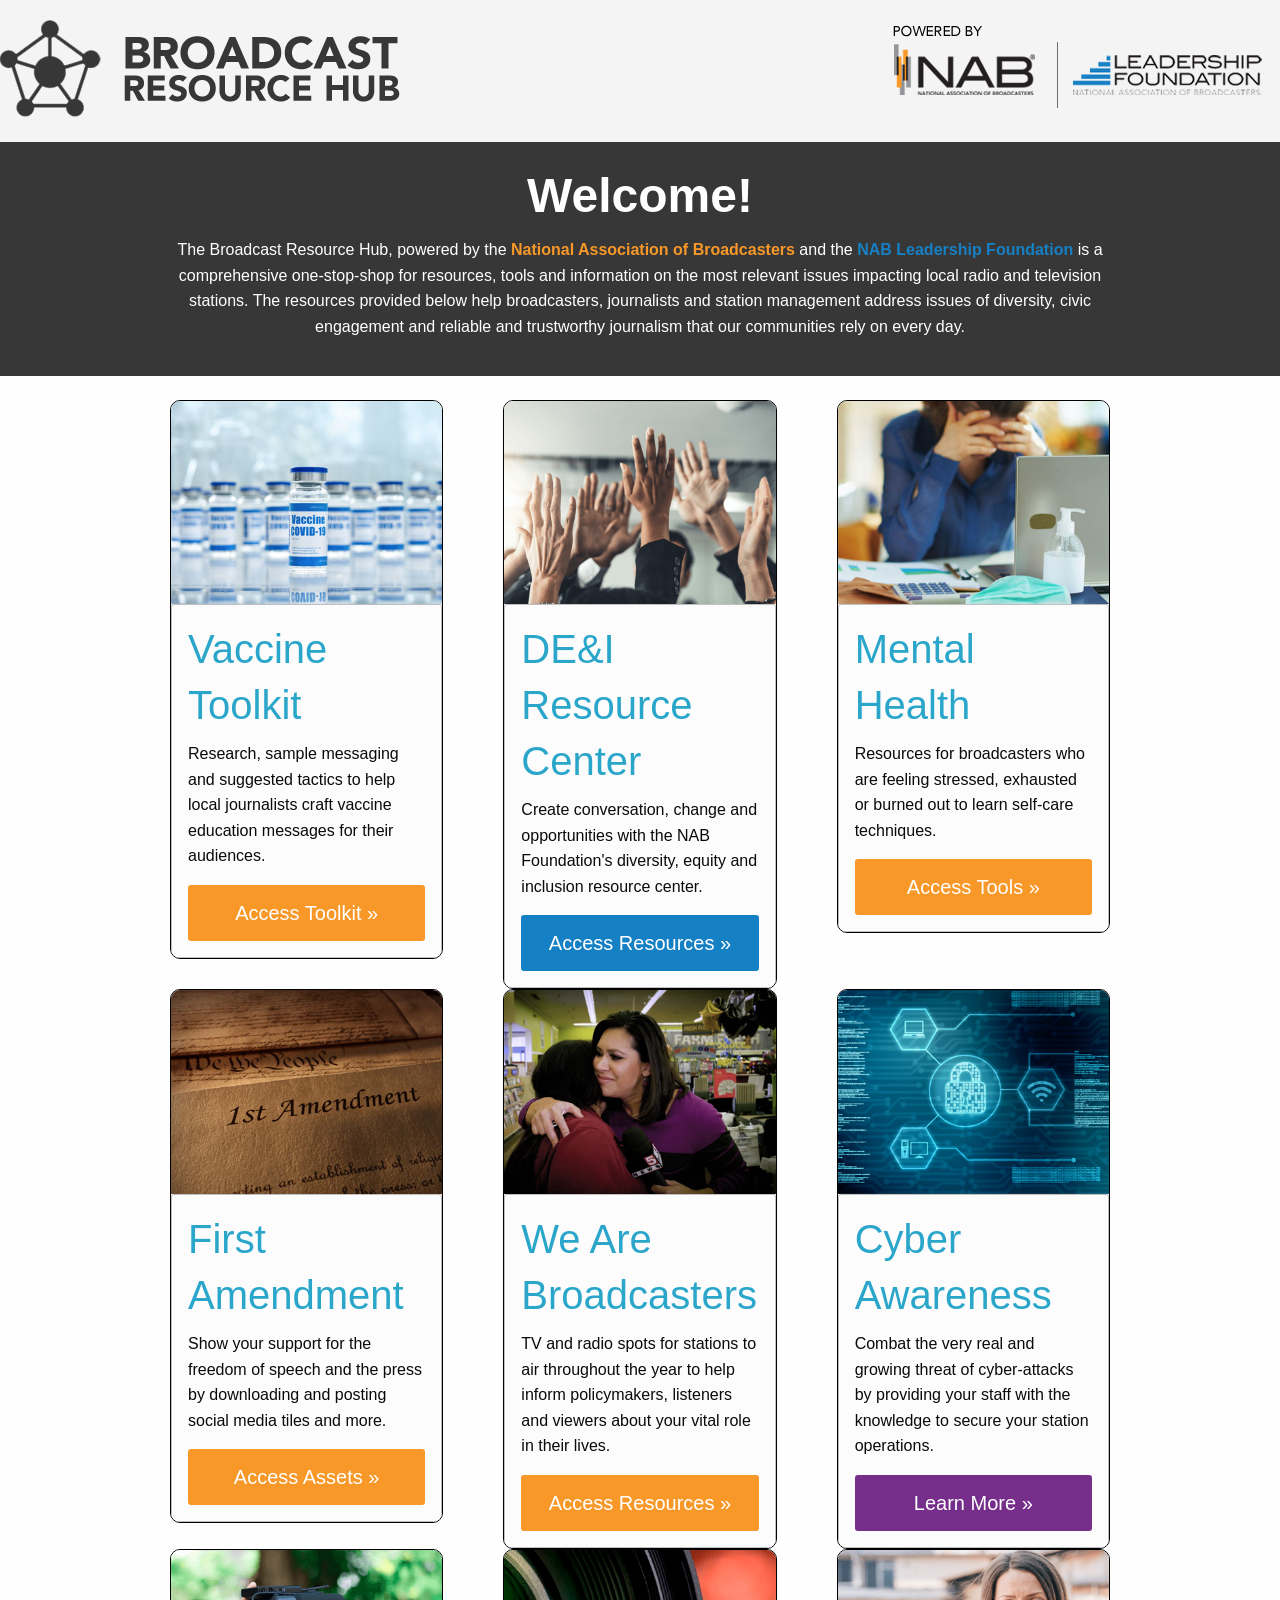
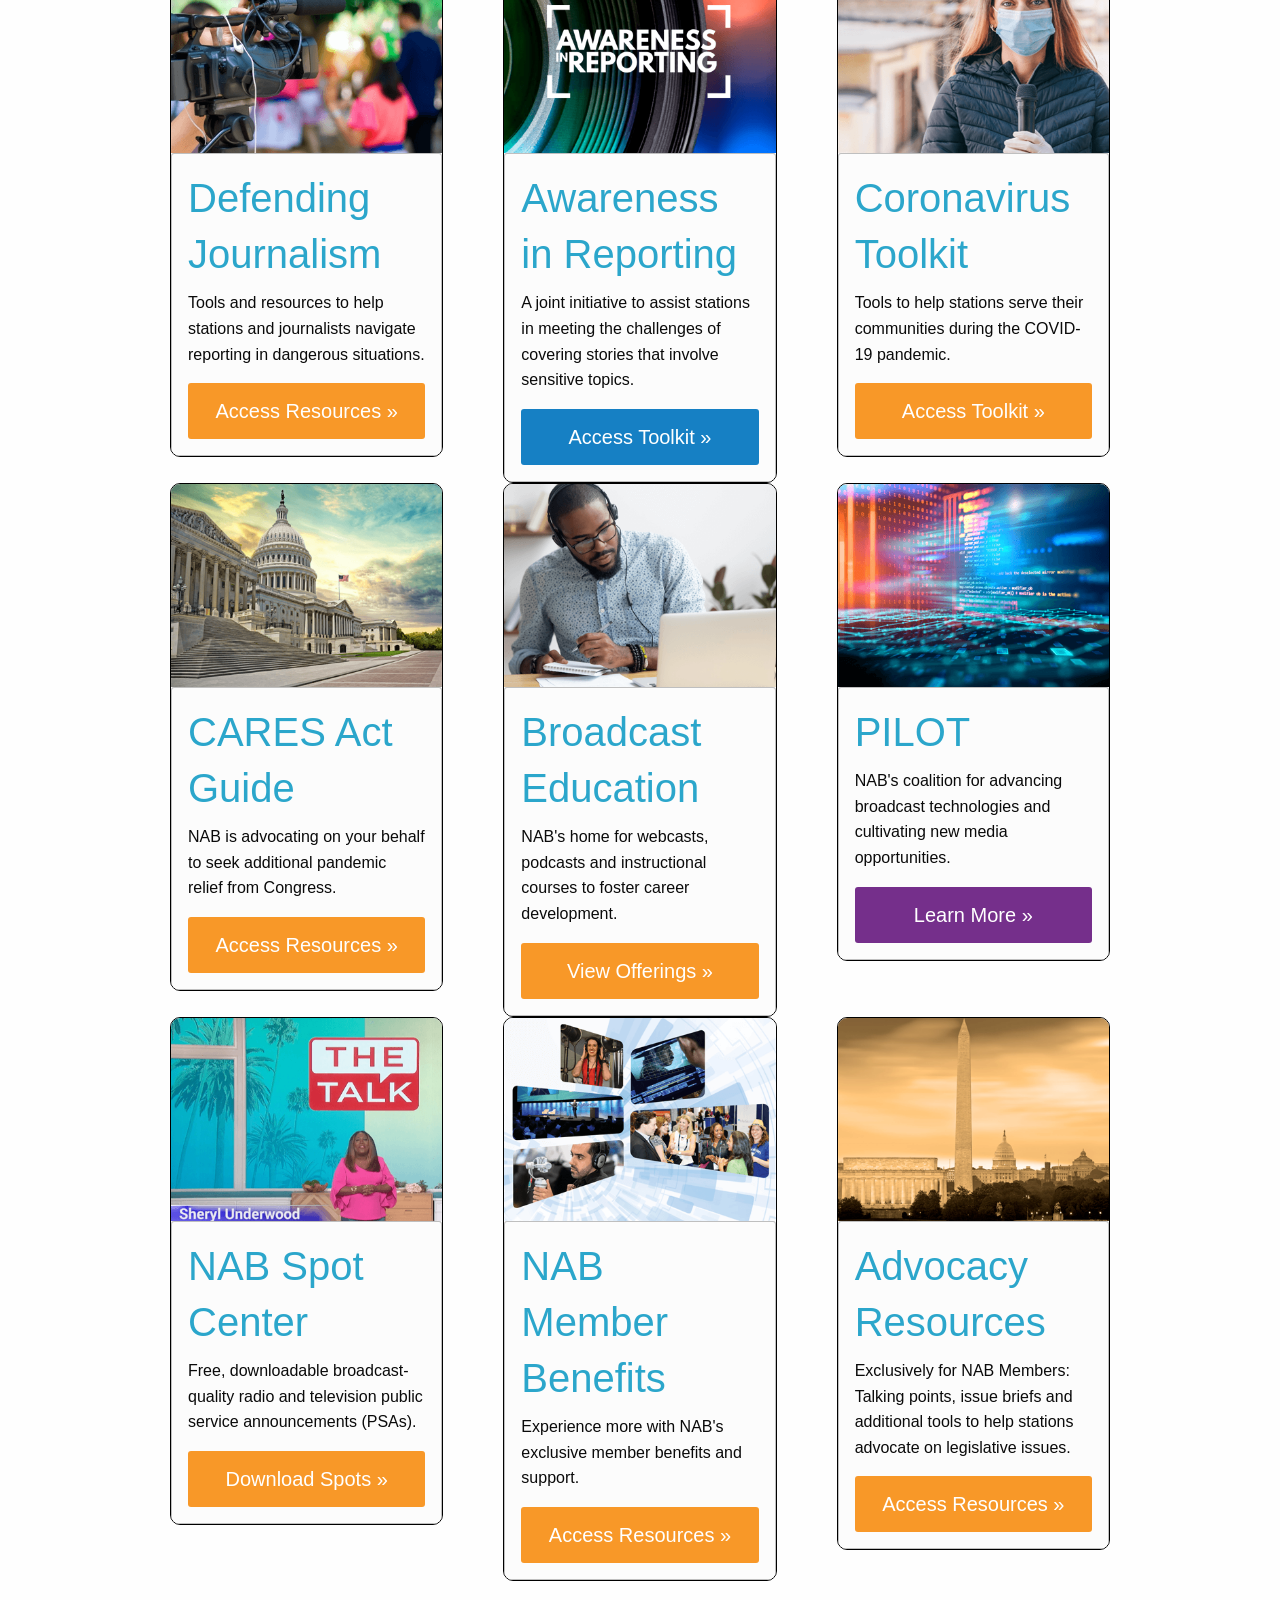
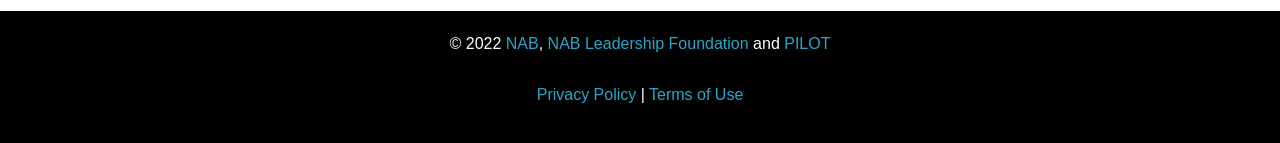
<file: Broken 3/index.html>
<!doctype html>
<html class="no-js" lang="en" dir="ltr">
<head>
<meta charset="utf-8">
<meta http-equiv="x-ua-compatible" content="ie=edge">
<meta name="viewport" content="width=device-width, initial-scale=1.0">

<meta name="description" content="The Broadcast Resource Hub, powered by NAB and the NAB Leadership Foundation is a comprehensive one-stop-shop for resources, tools and information  on the most relevant issues impacting local radio and television stations. The resources provided below help broadcasters, journalists and station management address issues of diversity, civic engagement and reliable and trustworthy journalism that our communities rely on every day.">
<meta name="keywords" content="">
<meta name="author" content="NAB and NAB Leadership Foundation">

<!--TWITTER SUMMARY CARD-->
<meta name="twitter:card" content="summary_large_image">
<meta name="twitter:title" content="Broadcast Resource Hub">
 
<!--OPEN SOURCE CARD-->
<meta property="og:title" content="Broadcast Resource Hub">
<meta property="og:site_name" content="NAB and NAB Leadership Foundation">
<meta property="og:url" content="http://www.broadcastresourcehub.com">
<meta property="og:description" content="The Broadcast Resource Hub, powered by NAB and the NAB Leadership Foundation is a comprehensive one-stop-shop for resources, tools and information  on the most relevant issues impacting local radio and television stations. The resources provided below help broadcasters, journalists and station management address issues of diversity, civic engagement and reliable and trustworthy journalism that our communities rely on every day.">
<meta property="og:type" content="website">
<meta property="og:image" content="http://www.broadcastresourcehub.com/images/brh_og.png">


<title>Broadcast Resource Hub | Powered by NAB and NAB Foundation</title>
<link rel="stylesheet" href="css/app.css">
<link rel="stylesheet" href="css/foundation.css">


<link href="https://fonts.googleapis.com/css2?family=Nunito:wght@300;400&family=Roboto:wght@900&display=swap" rel="stylesheet">

</head>
<body>

<!-- BRANDING BAR -->
<div class="grid-container-fluid brandingBar">
<div class="grid-x">




<div class="large-6 brandingBarLeft">
<img src="images/brhLogo.png" alt="Broadcast Resource Hub" title="Broadcast Resource Hub">
</div>

<div class="large-6 brandingBarRight">
<img src="images/poweredBy.png" alt="Powered by NAB and NAB Foundation" title="Powered by NAB and NAB Foundation">
</div>
</div>
</div>


<!-- INTRO COPY -->
<div class="grid-container-fluid introBox">
<div class="grid-container">
<div class="grid-x grid-padding-x">
<div class="large-12 cell introBox">
<h1><strong>Welcome!</strong></h1>
<p>The Broadcast Resource Hub, powered by the <a href="https://www.nab.org" target="_blank" class="intronab"><strong>National Association of Broadcasters</strong></a> and the <a href="https://www.nabfoundation.org" target="_blank" class="intronablf"><strong>NAB Leadership Foundation</strong></a> is a comprehensive one-stop-shop for resources, tools and information  on the most relevant issues impacting local radio and television stations. The resources provided below help broadcasters, journalists and station management address issues of diversity, civic engagement and reliable and trustworthy journalism that our communities rely on every day.</p>
</div>
</div>
</div>
</div>
<br>

<!-- CARD CONTAINER -->
<div class="grid-container">
<div class="grid-x grid-padding-x grid-margin-x" data-equalizer data-equalize-by-row="true" data-equalize-on="medium" id="test-eq">

<!-- INDIVIDUAL CARDS -->

<div class="large-4 medium-6 small-12 cell">
<div class="basic-card">
<div class="basic-card-image grow">
<a href="https://www.nab.org/vaccine/" target="_blank"><img src="images/vaccine.jpg"></a></div>
<div class="basic-card-content content callout secondary" data-equalizer-watch>
<h2><a href="https://www.nab.org/vaccine" target="_blank">Vaccine Toolkit</a></h2>
<p>Research, sample messaging and suggested tactics to help local journalists craft vaccine education messages for their audiences.</p>

<a href="https://www.nab.org/vaccine" target="_blank" class="button nab expanded large">Access Toolkit &#187;</a>
</div>
</div>
</div>


<div class="large-4 medium-6 small-12 cell">
<div class="basic-card">
<div class="basic-card-image grow">
<a href="https://www.nabfoundation.org/diversity" target="_blank"><img src="images/diversity.png"></a></div>
<div class="basic-card-content content callout secondary" data-equalizer-watch>
<h2><a href="https://www.nabfoundation.org/diversity" target="_blank">DE&amp;I Resource Center</a></h2>
<p>Create conversation, change and opportunities with the NAB Foundation's diversity, equity and inclusion resource center.</p>

<a href="https://www.nabfoundation.org/diversity" target="_blank" class="button nablf expanded large">Access Resources &#187;</a>

</div>
</div>
</div>

<div class="large-4 medium-6 small-12 cell">
<div class="basic-card">
<div class="basic-card-image grow">
<a href="https://www.nab.org/journalistsmentalHealth/" target="_blank"><img src="images/mentalHealth.jpg"></a></div>
<div class="basic-card-content content callout secondary" data-equalizer-watch>
<h2><a href="https://www.nab.org/journalistsmentalHealth/" target="_blank">Mental Health</a></h2>
<p>Resources for broadcasters who are feeling stressed, exhausted or burned out to learn self-care techniques.</p>

<a href="https://www.nab.org/journalistsmentalHealth/" target="_blank" class="button nab expanded large">Access Tools &#187;</a>
</div>
</div>
</div>


<div class="large-4 medium-6 small-12 cell">
<div class="basic-card">
<div class="basic-card-image grow">
<a href="https://www.wearebroadcasters.com/firstAmendment/" target="_blank"><img src="images/firstAmendment.jpg"></a></div>
<div class="basic-card-content content callout secondary" data-equalizer-watch>
<h2><a href="https://www.wearebroadcasters.com/firstAmendment/" target="_blank">First Amendment</a></h2>
<p>Show your support for the freedom of speech and the press by downloading and posting social media tiles and more.</p>

<a href="https://www.wearebroadcasters.com/firstAmendment/" target="_blank" class="button nab expanded large">Access Assets &#187;</a>
</div>
</div>
</div>


<div class="large-4 medium-6 small-12 cell">
<div class="basic-card">
<div class="basic-card-image grow">
<a href="https://www.wearebroadcasters.com/resources/default.asp" target="_blank"><img src="images/wabSpots.jpg"></a></div>
<div class="basic-card-content content callout secondary" data-equalizer-watch>
<h2><a href="https://www.wearebroadcasters.com/resources/default.asp" target="_blank">We Are Broadcasters</a></h2>
<p>TV and radio spots for stations to air throughout the year to help inform policymakers, listeners and viewers about your vital role in their lives.</p>

<a href="https://www.wearebroadcasters.com/resources" target="_blank" class="button nab expanded large">Access Resources &#187;</a>

</div>
</div>
</div>

<div class="large-4 medium-6 small-12 cell">
<div class="basic-card">
<div class="basic-card-image grow">
<a href="https://nab.org/cybersecurity"><img src="images/cyber.png"></a></div>
<div class="basic-card-content content callout secondary" data-equalizer-watch>
<h2><a href="https://nab.org/cybersecurity">Cyber Awareness</a></h2>
<p>Combat the very real and growing threat of cyber-attacks by providing your staff with the knowledge to secure your station operations.</p>

<a href="https://nab.org/cybersecurity" class="button pilot expanded large">Learn More &#187;</a>

</div>
</div>
</div>

<div class="large-4 medium-6 small-12 cell">
<div class="basic-card">
<div class="basic-card-image grow">
<a href="https://www.nab.org/journalism" target="_blank"><img src="images/defendingJournalism.png"></a></div>
<div class="basic-card-content content callout secondary" data-equalizer-watch>
<h2><a href="https://www.nab.org/journalism" target="_blank">Defending Journalism</a></h2>
<p>Tools and resources to help stations and journalists navigate reporting in dangerous situations.</p>

<a href="https://www.nab.org/journalism" target="_blank" class="button nab expanded large">Access Resources &#187;</a>

</div>
</div>
</div>

<div class="large-4 medium-6 small-12 cell">
<div class="basic-card">
<div class="basic-card-image grow">
<a href="http://www.awarenessinreporting.org/" target="_blank"><img src="images/air.png"></a></div>
<div class="basic-card-content content callout secondary" data-equalizer-watch>
<h2><a href="http://www.awarenessinreporting.org/" target="_blank">Awareness in Reporting</a></h2>
<p>A joint initiative to assist stations in meeting the challenges of covering stories that involve sensitive topics.</p>

<a href="http://www.awarenessinreporting.org" target="_blank" class="button nablf expanded large">Access Toolkit &#187;</a>

</div>
</div>
</div>

<div class="large-4 medium-6 small-12 cell">
<div class="basic-card">
<div class="basic-card-image grow">
<a href="https://www.nab.org/coronavirus" target="_blank"><img src="images/coronavirus.png"></a></div>
<div class="basic-card-content content callout secondary" data-equalizer-watch>
<h2><a href="https://www.nab.org/coronavirus" target="_blank">Coronavirus Toolkit</a></h2>
<p>Tools to help stations serve their communities during the COVID-19 pandemic.</p>

<a href="https://www.nab.org/coronavirus" target="_blank" class="button nab expanded large">Access Toolkit &#187;</a>

</div>
</div>
</div>


<div class="large-4 medium-6 small-12 cell">
<div class="basic-card">
<div class="basic-card-image grow">
<a href="https://www.nab.org/stimulus" target="_blank"><img src="images/caresAct.png"></a></div>
<div class="basic-card-content content callout secondary" data-equalizer-watch>
<h2><a href="https://www.nab.org/stimulus" target="_blank">CARES Act Guide</a></h2>
<p>NAB is advocating on your behalf to seek additional pandemic relief from Congress.</p>

<a href="https://www.nab.org/stimulus" target="_blank" class="button nab expanded large">Access Resources &#187;</a>

</div>
</div>
</div>


<div class="large-4 medium-6 small-12 cell">
<div class="basic-card">
<div class="basic-card-image grow">
<a href="https://education.nab.org" target="_blank"><img src="images/broadcastEducation.png"></a></div>
<div class="basic-card-content content callout secondary" data-equalizer-watch>
<h2><a href="https://education.nab.org" target="_blank">Broadcast Education</a></h2>
<p>NAB's home for webcasts, podcasts and instructional courses to foster career development.</p>
<a href="https://education.nab.org" target="_blank" class="button nab expanded large">View Offerings &#187;</a>

</div>
</div>
</div>


<div class="large-4 medium-6 small-12 cell">
<div class="basic-card">
<div class="basic-card-image grow">
<a href="https://nabpilot.org/" target="_blank"><img src="images/pilot.png"></a></div>
<div class="basic-card-content content callout secondary" data-equalizer-watch>
<h2><a href="https://nabpilot.org/" target="_blank">PILOT</a></h2>
<p>NAB's coalition for advancing broadcast technologies and cultivating new media opportunities.</p>

<a href="https://nabpilot.org/" target="_blank" class="button pilot expanded large">Learn More &#187;</a>

</div>
</div>
</div>

<div class="large-4 medium-6 small-12 cell">
<div class="basic-card">
<div class="basic-card-image grow">
<a href="https://psa.nab.org/" target="_blank"><img src="images/spotCenter.png"></a></div>
<div class="basic-card-content content callout secondary" data-equalizer-watch>
<h2><a href="https://psa.nab.org/" target="_blank">NAB Spot Center</a></h2>
<p>Free, downloadable broadcast-quality radio and television public service announcements (PSAs).</p>

<a href="https://psa.nab.org/" target="_blank" class="button nab expanded large">Download Spots &#187;</a>

</div>
</div>
</div>

<div class="large-4 medium-6 small-12 cell">
<div class="basic-card">
<div class="basic-card-image grow">
<a href="https://www.nab.org/memberTools/default.asp" target="_blank"><img src="images/memberResources.png"></a></div>
<div class="basic-card-content content callout secondary" data-equalizer-watch>
<h2><a href="https://www.nab.org/memberTools/default.asp" target="_blank">NAB Member Benefits</a></h2>
<p>Experience more with NAB's exclusive member benefits and support.</p>

<a href="https://www.nab.org/memberTools/default.asp" target="_blank" class="button nab expanded large">Access Resources &#187;</a>

</div>
</div>
</div>


<div class="large-4 medium-6 small-12 cell">
<div class="basic-card">
<div class="basic-card-image grow">
<a href="https://www.nab.org/advocacy/resources.asp" target="_blank"><img src="images/advocacyResources.png"></a></div>
<div class="basic-card-content content callout secondary" data-equalizer-watch>
<h2><a href="https://members.nab.org/nabmembers/advocacy-resources/" target="_blank">Advocacy Resources</a></h2>
<p>Exclusively for NAB Members: Talking points, issue briefs and additional tools to help stations advocate on legislative issues.</p>

<a href="https://www.nab.org/memberTools/default.asp" target="_blank" class="button nab expanded large">Access Resources &#187;</a>

</div>
</div>
</div>



</div>
</div>



<div class="grid-container- fluid footerBar">
<div class="grid-container">
<div class="grid-x grid-padding-x">
<div class="large-12 cell">
<p>&copy; 2022 <a href="https://www.nab.org" target="_blank">NAB</a>, <a href="https://www.nabfoundation.org" target="_blank">NAB Leadership Foundation</a> and <a href="https://www.nabpilot.org" target="_blank">PILOT</a><br><br><a href="https://www.nab.org/about/privacy.asp" target="_blank">Privacy Policy</a> | <a href="https://www.nab.org/about/termsOfUse.asp" target="_blank">Terms of Use</a></p>
</div>
</div>
</div>
</div>



<script src="js/vendor/jquery.js"></script>
<script src="js/vendor/what-input.js"></script>
<script src="js/vendor/foundation.js"></script>
<script src="js/app.js"></script>
</body>
</html>
</file>
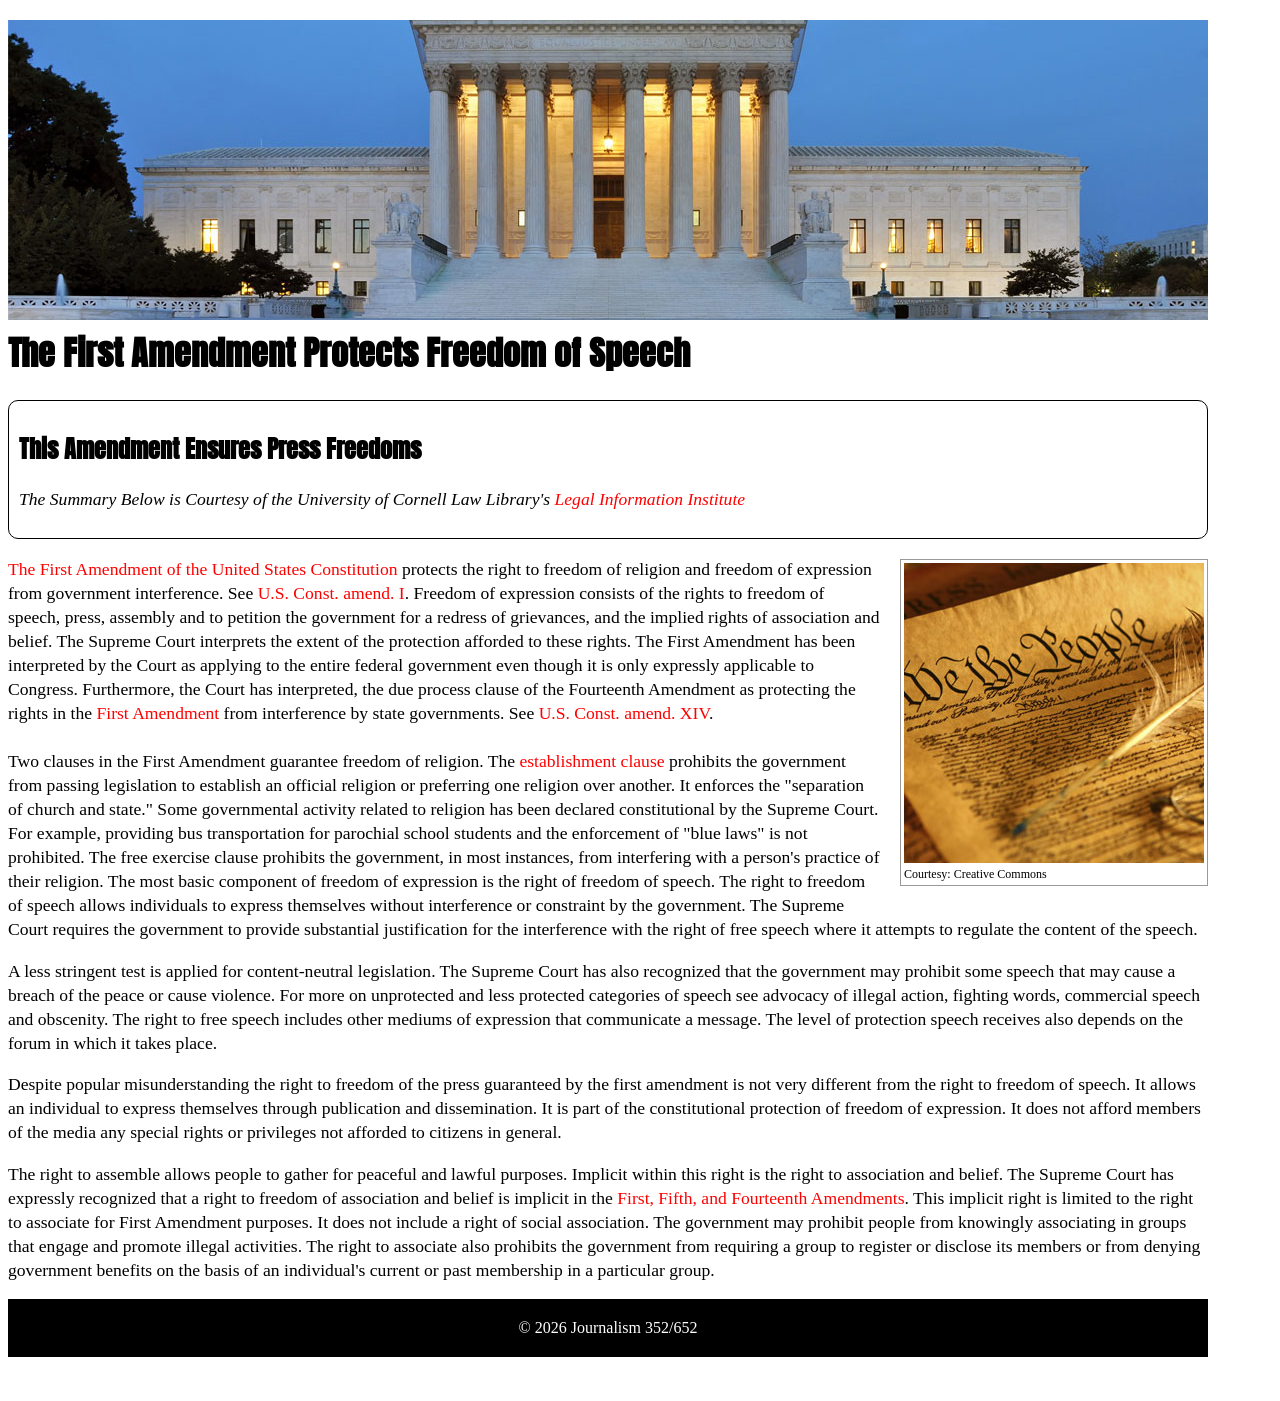
<file: Broken/index.html>
<!doctype html>
<html class="no-js" lang="en" dir="ltr">
<head>
<meta charset="utf-8">
<meta http-equiv="x-ua-compatible" content="ie=edge">
<meta name="viewport" content="width=device-width, initial-scale=1.0">
<title>The First Amendment Protects Freedom of Speech </title>
<link rel="stylesheet" href="css/style.css">

<link href="https://fonts.googleapis.com/css?family=Anton|Bitter" rel="stylesheet">


</head>
<body>

<div class="contentContainer">

<img src="images/supremeCourt.jpg" style="wide:100%; border:0; margin:0 0 -20px 0"><br>
<h1>The First Amendment Protects Freedom of Speech</h1>


<div class="citation">
<h2>This Amendment Ensures Press Freedoms</h2>
<p><em>The Summary Below is Courtesy of the University of Cornell Law Library's <a href="www.law.cornell.edu/constitution/first_amendment" target="_blank">Legal Information Institute</a></em> </p>
</div>


<div class="photoRight"><img src="images/wethepeople.jpg" alt="U.S. Constitution"><br>
Courtesy: Creative Commons</div>

<p><a href="http://www.law.cornell.edu/constitution/constitution.billofrights.html#amendmenti" target="_blank">The First Amendment of the United States Constitution</a> protects the right to freedom of religion and freedom of expression from government interference. See <a href="http://www.law.cornell.edu/constitution/constitution.billofrights.html#amendmenti" target="_blank">U.S. Const. amend. I</a>. Freedom of expression consists of the rights to freedom of speech, press, assembly and to petition the government for a redress of grievances, and the implied rights of association and belief. The Supreme Court interprets the extent of the protection afforded to these rights. The First Amendment has been interpreted by the Court as applying to the entire federal government even though it is only expressly applicable to Congress. Furthermore, the Court has interpreted, the due process clause of the Fourteenth Amendment as protecting the rights in the <a href="http://www.law.cornell.edu/constitution/constitution.billofrights.html#amendmenti" target="_blank">First Amendment</a> from interference by state governments. See <a href="http://www.law.cornell.edu/constitution/constitution.billofrights.html#amendmentxiv">U.S. Const. amend. XIV</a>.<br><br>

Two clauses in the First Amendment guarantee freedom of religion. The <a href="http://topics.law.cornell.edu/wex/establishment_clause" target="_blank">establishment clause<a> prohibits the government from passing legislation to establish an official religion or preferring one religion over another. It enforces the "separation of church and state." Some governmental activity related to religion has been declared constitutional by the Supreme Court. For example, providing bus transportation for parochial school students and the enforcement of "blue laws" is not prohibited. The free exercise clause prohibits the government, in most instances, from interfering with a person's practice of their religion.

The most basic component of freedom of expression is the right of freedom of speech. The right to freedom of speech allows individuals to express themselves without interference or constraint by the government. The Supreme Court requires the government to provide substantial justification for the interference with the right of free speech where it attempts to regulate the content of the speech.</p>

<p></p><p></p><p></p>

<p>A less stringent test is applied for content-neutral legislation. The Supreme Court has also recognized that the government may prohibit some speech that may cause a breach of the peace or cause violence. For more on unprotected and less protected categories of speech see advocacy of illegal action, fighting words, commercial speech and obscenity. The right to free speech includes other mediums of expression that communicate a message.  The level of protection speech receives also depends on the forum in which it takes place.</p>

<p>Despite popular misunderstanding the right to freedom of the press guaranteed by the first amendment is not very different from the right to freedom of speech. It allows an individual to express themselves through publication and dissemination. It is part of the constitutional protection of freedom of expression. It does not afford members of the media any special rights or privileges not afforded to citizens in general.</p>

<p>The right to assemble allows people to gather for peaceful and lawful purposes. Implicit within this right is the right to association and belief. The Supreme Court has expressly recognized that a right to freedom of association and belief is implicit in the <a href="http://www.law.cornell.edu/constitution/constitution.table.html#amendments" target="_blank">First, Fifth, and Fourteenth Amendments</a>. This implicit right is limited to the right to associate for First Amendment purposes. It does not include a right of social association. The government may prohibit people from knowingly associating in groups that engage and promote illegal activities. The right to associate also prohibits the government from requiring a group to register or disclose its members or from denying government benefits on the basis of an individual's current or past membership in a particular group.</p>



<div class="footerStyle">&copy; 2026 Journalism 352/652<div>
</div>
</div>
<br><br>


</body>
</html>
</file>
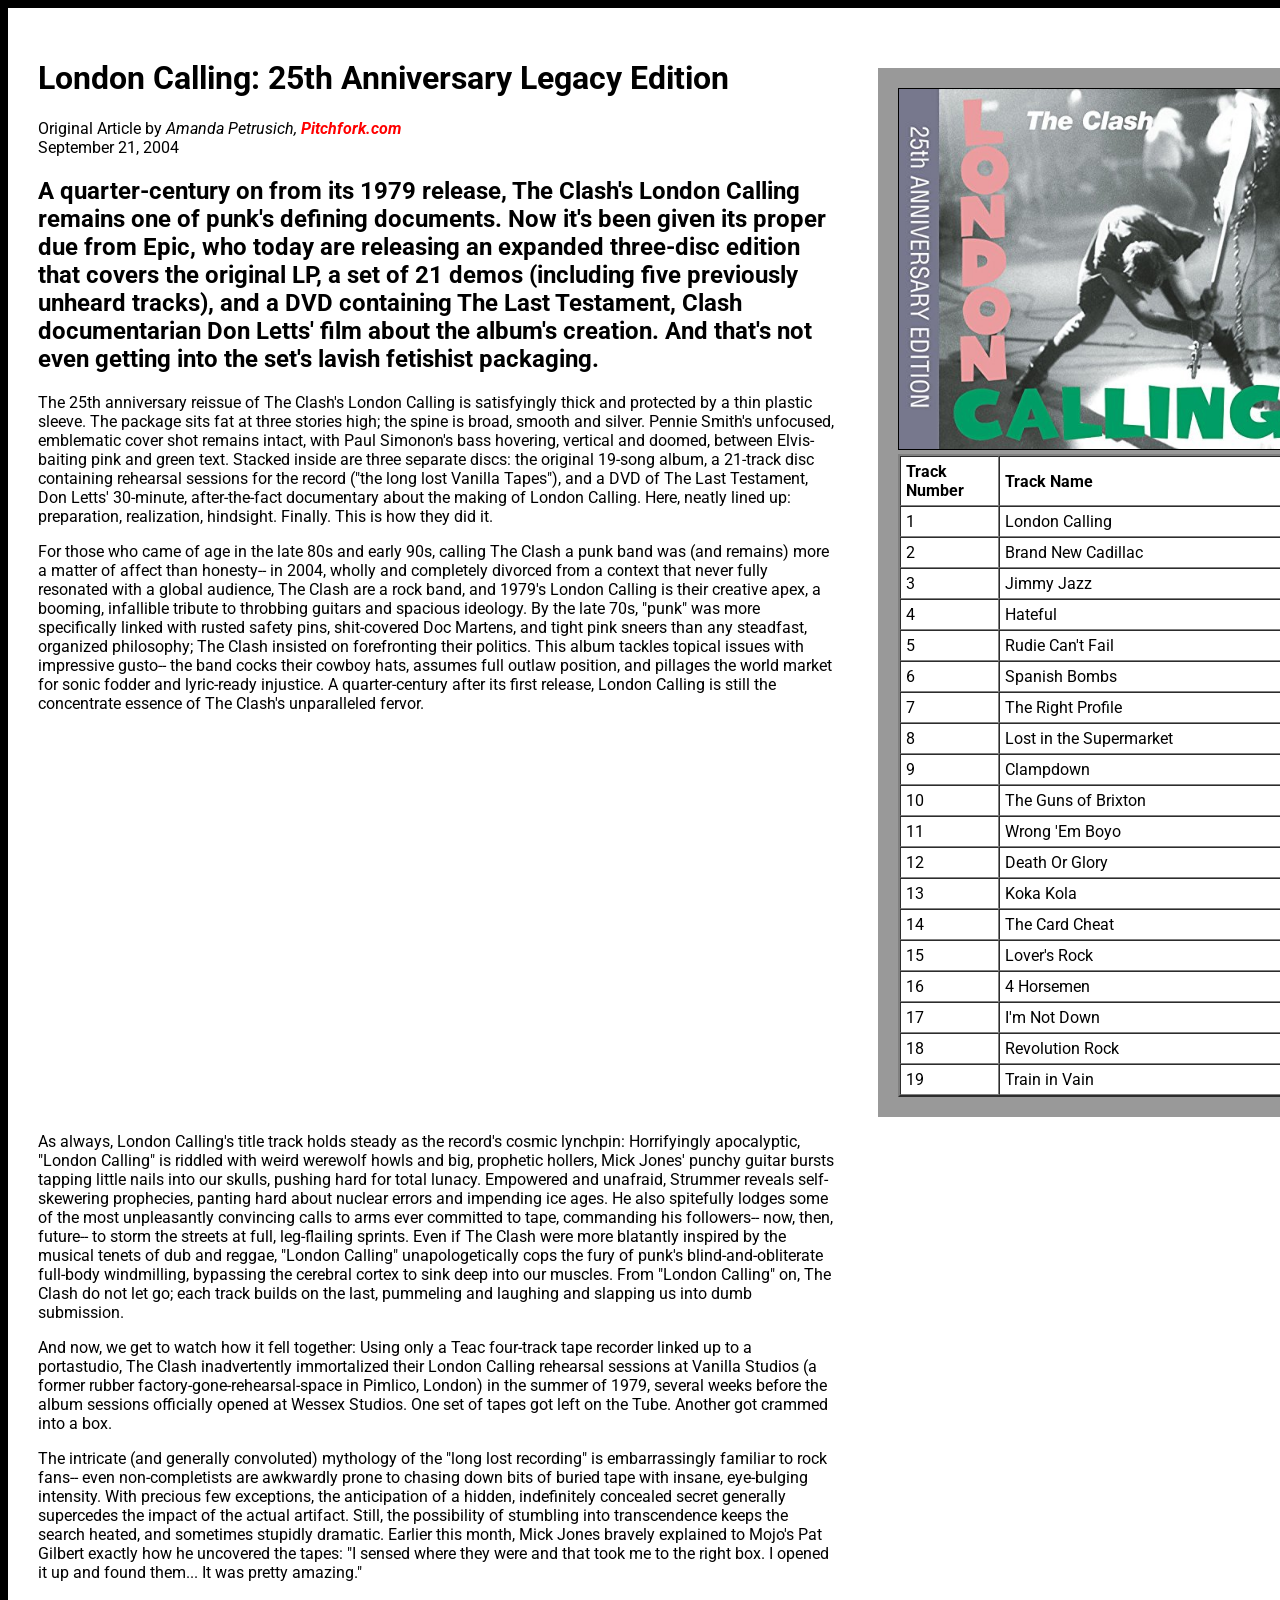
<file: Clash_REAL/index.html>
<!doctype html>
<html lang="en">

<head>
<meta charset="utf-8">
<title>London Calling: 25th Anniversary Legacy Addition</title>

<link rel="preconnect" href="https://fonts.googleapis.com"> 
<link rel="preconnect" href="https://fonts.gstatic.com" crossorigin> 
<link href="https://fonts.googleapis.com/css2?family=Roboto:wght@300;700&display=swap" rel="stylesheet">

<style type="text/css">

body {
  font-family: 'Roboto', sans-serif;
  background-color: #000000;
}
a {color: #ff0000;
text-decoration: none;
font-weight: bold;}
a:hover {color: 0071ce;}

</style>

</head>

<body>

<div style="width:1300px; padding: 10px; float:left; background-color:#ffffff;">
<div style="width:800px; padding:20px; float:left;">

<h1>London Calling: 25th Anniversary Legacy Edition</h1>
<p>Original Article by <em>Amanda Petrusich, <a href="http://www.pitchfork.com">Pitchfork.com</a></em><br>
September 21, 2004

<h2>A quarter-century on from its 1979 release, The Clash's London Calling remains one of punk's defining documents. Now it's been given its proper due from Epic, who today are releasing an expanded three-disc edition that covers the original LP, a set of 21 demos (including five previously unheard tracks), and a DVD containing The Last Testament, Clash documentarian Don Letts' film about the album's creation. And that's not even getting into the set's lavish fetishist packaging.</h2>

<p>The 25th anniversary reissue of The Clash's London Calling is satisfyingly thick and protected by a thin plastic sleeve. The package sits fat at three stories high; the spine is broad, smooth and silver. Pennie Smith's unfocused, emblematic cover shot remains intact, with Paul Simonon's bass hovering, vertical and doomed, between Elvis-baiting pink and green text. Stacked inside are three separate discs: the original 19-song album, a 21-track disc containing rehearsal sessions for the record ("the long lost Vanilla Tapes"), and a DVD of The Last Testament, Don Letts' 30-minute, after-the-fact documentary about the making of London Calling. Here, neatly lined up: preparation, realization, hindsight. Finally. This is how they did it.</p>

<p>For those who came of age in the late 80s and early 90s, calling The Clash a punk band was (and remains) more a matter of affect than honesty-- in 2004, wholly and completely divorced from a context that never fully resonated with a global audience, The Clash are a rock band, and 1979's London Calling is their creative apex, a booming, infallible tribute to throbbing guitars and spacious ideology. By the late 70s, "punk" was more specifically linked with rusted safety pins, shit-covered Doc Martens, and tight pink sneers than any steadfast, organized philosophy; The Clash insisted on forefronting their politics. This album tackles topical issues with impressive gusto-- the band cocks their cowboy hats, assumes full outlaw position, and pillages the world market for sonic fodder and lyric-ready injustice. A quarter-century after its first release, London Calling is still the concentrate essence of The Clash's unparalleled fervor.</p>

<div align="center" style="margin: 50px 50px 50px 50px"><iframe width="560" height="315" src="https://www.youtube.com/embed/EfK-WX2pa8c" frameborder="0" allow="accelerometer; autoplay; encrypted-media; gyroscope; picture-in-picture" allowfullscreen></iframe></div>

<p>As always, London Calling's title track holds steady as the record's cosmic lynchpin: Horrifyingly apocalyptic, "London Calling" is riddled with weird werewolf howls and big, prophetic hollers, Mick Jones' punchy guitar bursts tapping little nails into our skulls, pushing hard for total lunacy. Empowered and unafraid, Strummer reveals self-skewering prophecies, panting hard about nuclear errors and impending ice ages. He also spitefully lodges some of the most unpleasantly convincing calls to arms ever committed to tape, commanding his followers-- now, then, future-- to storm the streets at full, leg-flailing sprints. Even if The Clash were more blatantly inspired by the musical tenets of dub and reggae, "London Calling" unapologetically cops the fury of punk's blind-and-obliterate full-body windmilling, bypassing the cerebral cortex to sink deep into our muscles. From "London Calling" on, The Clash do not let go; each track builds on the last, pummeling and laughing and slapping us into dumb submission.</p>

<p>And now, we get to watch how it fell together: Using only a Teac four-track tape recorder linked up to a portastudio, The Clash inadvertently immortalized their London Calling rehearsal sessions at Vanilla Studios (a former rubber factory-gone-rehearsal-space in Pimlico, London) in the summer of 1979, several weeks before the album sessions officially opened at Wessex Studios. One set of tapes got left on the Tube. Another got crammed into a box.</p>

<p>The intricate (and generally convoluted) mythology of the "long lost recording" is embarrassingly familiar to rock fans-- even non-completists are awkwardly prone to chasing down bits of buried tape with insane, eye-bulging intensity. With precious few exceptions, the anticipation of a hidden, indefinitely concealed secret generally supercedes the impact of the actual artifact. Still, the possibility of stumbling into transcendence keeps the search heated, and sometimes stupidly dramatic. Earlier this month, Mick Jones bravely explained to Mojo's Pat Gilbert exactly how he uncovered the tapes: "I sensed where they were and that took me to the right box. I opened it up and found them... It was pretty amazing."</p>

</div>

<div style="width:400px; padding:20px; float: right; background-color:#999; margin-top:50px;">

<img src="images/theClash.jpg" alt="The Clash: London Calling" title="The Clash: London Calling" style="border:solid 1px black; width:100%;">

<table width="100%" border="2" cellspacing="0" cellpadding="5" style="background-color:#ffffff;">
<tr>
<td width="25%">
<strong>Track Number</strong>
</td>
<td width="75%">
<strong>Track Name</strong>
</td>
</tr>
<tr>
<td>1</td>
<td>London Calling</td>
</tr>
<tr>
<td>2</td>
<td>Brand New Cadillac</td>
<tr>
<tr>
<td>3</td>
<td>Jimmy Jazz</td>
</tr>
<tr>
<td>4</td>
<td>Hateful</td>
</tr>
<tr>
<td>5</td>
<td>Rudie Can't Fail</td>
</tr>
<tr>
<td>6</td>
<td>Spanish Bombs</td>
</tr>
<tr>
<td>7</td>
<td>The Right Profile</td>
</tr>
<tr>
<td>8</td>
<td>Lost in the Supermarket</td>
</tr>
<tr>
<td>9</td>
<td>Clampdown</td>
</tr>
<tr>
<td>10</td>
<td>The Guns of Brixton</td>
</tr>
<tr>
<td>11</td>
<td>Wrong 'Em Boyo</td>
</tr>
<tr>
<td>12</td>
<td>Death Or Glory</td>
</tr>
<tr>
<td>13</td>
<td>Koka Kola</td>
</tr>
<tr>
<td>14</td>
<td>The Card Cheat</td>
</tr>
<tr>
<td>15</td>
<td>Lover's Rock</td>
</tr>
<tr>
<td>16</td>
<td>4 Horsemen</td>
</tr>
<tr>
<td>17</td>
<td>I'm Not Down</td>
</tr>
<tr>
<td>18</td>
<td>Revolution Rock</td>
</tr>
<tr>
<td>19</td>
<td>Train in Vain</td>
</tr>
</table>

</div>


</body>
</html>
</file>
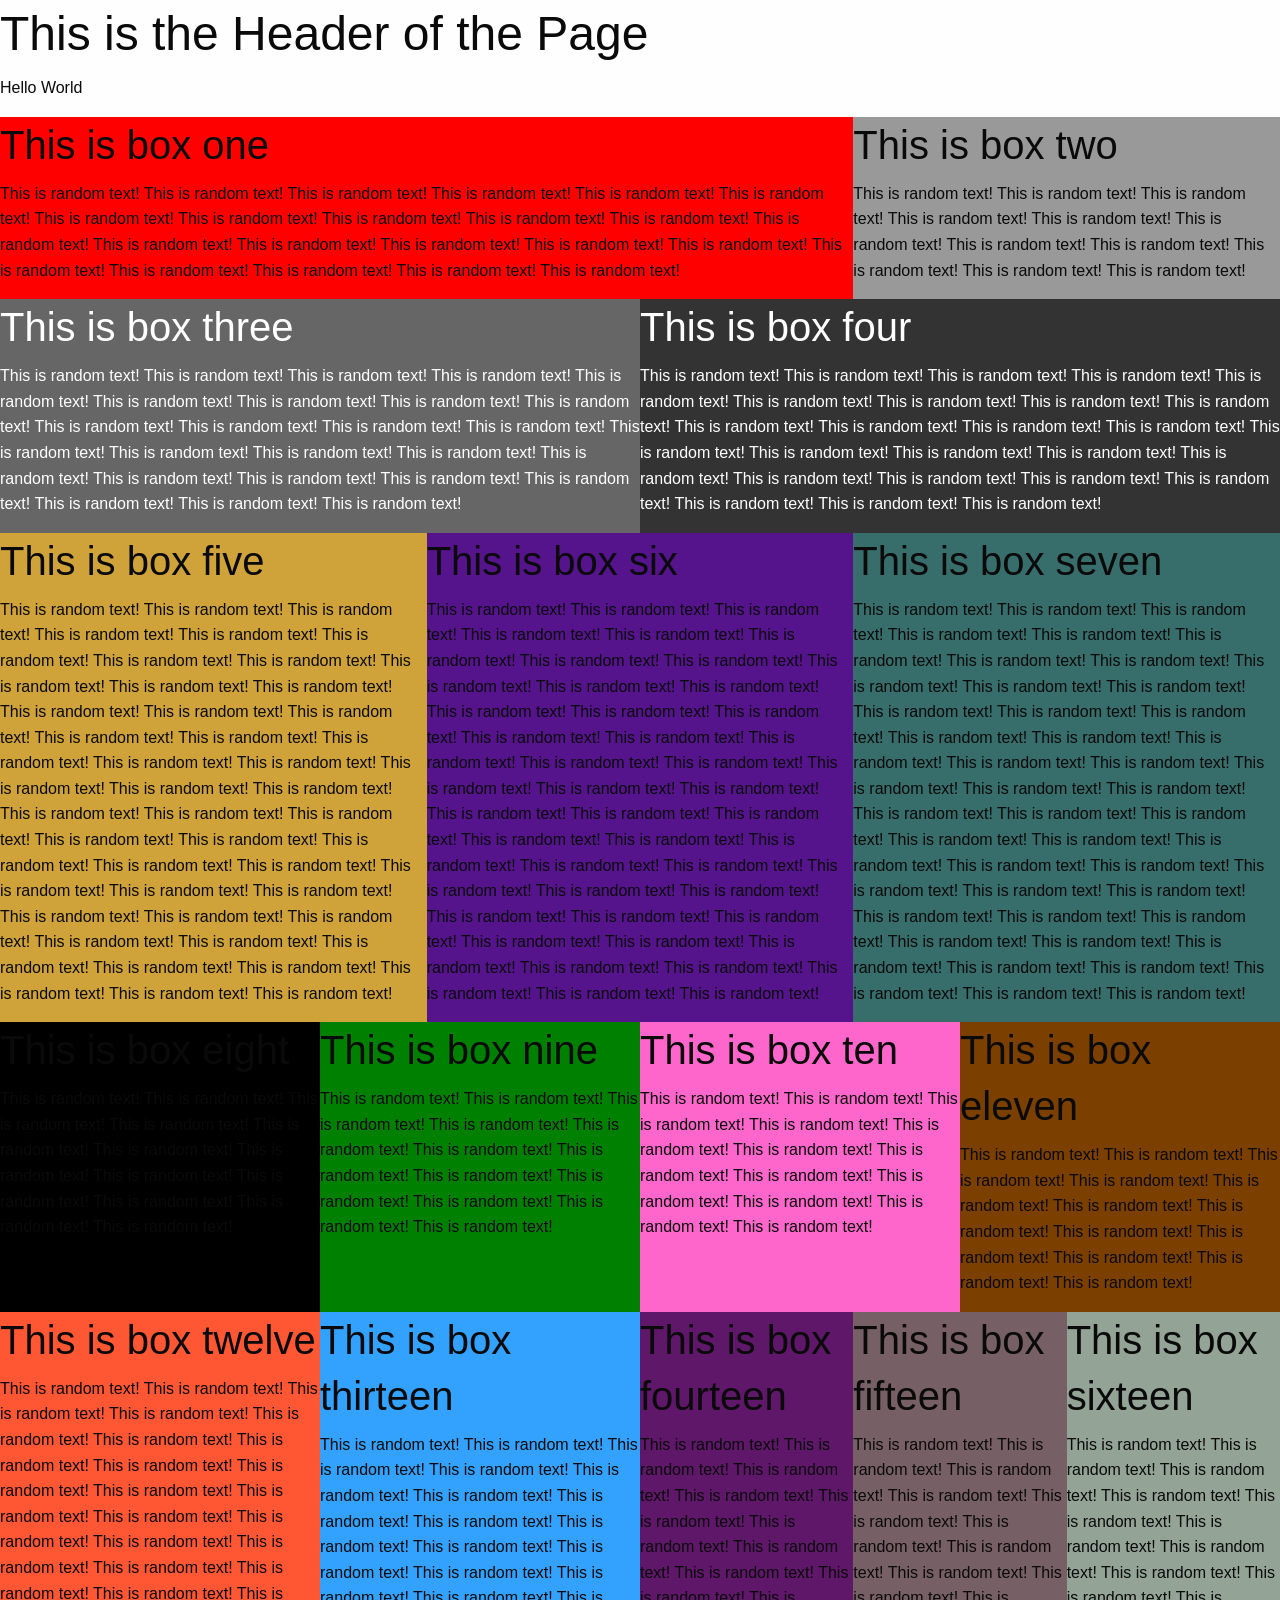
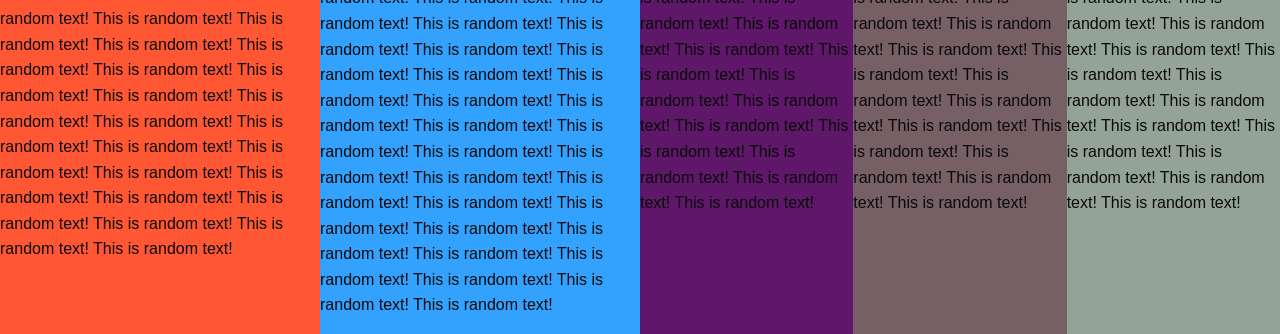
<file: FoundationStarter/index.html>
<!doctype html>
<html class="no-js" lang="en" dir="ltr">
<head>
<meta charset="utf-8">
<meta http-equiv="x-ua-compatible" content="ie=edge">
<meta name="viewport" content="width=device-width, initial-scale=1.0">
<title>Foundation for Sites</title>
<link rel="stylesheet" href="css/foundation.css">
<link rel="stylesheet" href="css/app.css">
</head>
<body>
<div class="grid container">

<div class="grid-x">

<div class="large-12 medium-12 small-12 cell">
<h1>This is the Header of the Page</h1>
<p>Hello World</p>
</div>

<div class="large-8 medium-8 small-12 cell leadleft">
<h2>This is box one</h2>
<p>This is random text! This is random text! This is random text! This is random text! This is random text! This is random text! This is random text! This is random text! This is random text! This is random text! This is random text! This is random text! This is random text! This is random text! This is random text! This is random text! This is random text! This is random text! This is random text! This is random text! This is random text! This is random text!</p>
</div>

<div class="large-4 medium-4 small-12 cell leadright">
<h2>This is box two</h2>
<p>This is random text! This is random text! This is random text! This is random text! This is random text! This is random text! This is random text! This is random text! This is random text! This is random text! This is random text! </p>
</div>

</div>

<div class = "grid-x">

<div class = "large-6 medium-6 small-12 cell thirdBox">
<h2> This is box three </h2>
<p> This is random text! This is random text! This is random text! This is random text! This is random text! This is random text! This is random text! This is random text! This is random text! This is random text! This is random text! This is random text! This is random text! This is random text! This is random text! This is random text! This is random text! This is random text! This is random text! This is random text! This is random text! This is random text! This is random text! This is random text! This is random text! </p>
</div>

<div class = "large-6 medium-6 small-12 cell fourthBox">
<h2> This is box four</h2>
<p> This is random text! This is random text! This is random text! This is random text! This is random text! This is random text! This is random text! This is random text! This is random text! This is random text! This is random text! This is random text! This is random text! This is random text! This is random text! This is random text! This is random text! This is random text! This is random text! This is random text! This is random text! This is random text! This is random text! This is random text! This is random text! </p>
</div>

</div>

<div class = "grid-x">

<div class="large-4 meduim-4 small-12 cell fifthBox">
<h2>This is box five</h2>
<p> This is random text! This is random text! This is random text! This is random text! This is random text! This is random text! This is random text! This is random text! This is random text! This is random text! This is random text! This is random text! This is random text! This is random text! This is random text! This is random text! This is random text! This is random text! This is random text! This is random text! This is random text! This is random text! This is random text! This is random text! This is random text! This is random text! This is random text! This is random text! This is random text! This is random text! This is random text! This is random text! This is random text! This is random text! This is random text! This is random text! This is random text! This is random text! This is random text! This is random text! This is random text! This is random text! This is random text! This is random text! </p>
</div>

<div class="large-4 medium-4 small-12 cell sixthBox">
<h2>This is box six</h2>
<p> This is random text! This is random text! This is random text! This is random text! This is random text! This is random text! This is random text! This is random text! This is random text! This is random text! This is random text! This is random text! This is random text! This is random text! This is random text! This is random text! This is random text! This is random text! This is random text! This is random text! This is random text! This is random text! This is random text! This is random text! This is random text! This is random text! This is random text! This is random text! This is random text! This is random text! This is random text! This is random text! This is random text! This is random text! This is random text! This is random text! This is random text! This is random text! This is random text! This is random text! This is random text! This is random text! This is random text! This is random text! </p>
</div>

<div class = "large-4 medium-4 small-12 cell seventhBox">
<h2>This is box seven</h2>
<p> This is random text! This is random text! This is random text! This is random text! This is random text! This is random text! This is random text! This is random text! This is random text! This is random text! This is random text! This is random text! This is random text! This is random text! This is random text! This is random text! This is random text! This is random text! This is random text! This is random text! This is random text! This is random text! This is random text! This is random text! This is random text! This is random text! This is random text! This is random text! This is random text! This is random text! This is random text! This is random text! This is random text! This is random text! This is random text! This is random text! This is random text! This is random text! This is random text! This is random text! This is random text! This is random text! This is random text! This is random text! </p>
</div>

</div>

<div class= "grid-x">

<div class = "large-3 medium-3 small-12 cell eigthBox">
<h2>This is box eight</h2>
<p> This is random text! This is random text! This is random text! This is random text! This is random text! This is random text! This is random text! This is random text! This is random text! This is random text! This is random text! This is random text! </p>
</div>

<div class = "large-3 medium-3 small-12 cell ninthBox">
<h2>This is box nine</h2>
<p> This is random text! This is random text! This is random text! This is random text! This is random text! This is random text! This is random text! This is random text! This is random text! This is random text! This is random text! This is random text! </p>
</div>

<div class = "large-3 medium-3 small-12 cell tenthBox">
<h2>This is box ten</h2>
<p> This is random text! This is random text! This is random text! This is random text! This is random text! This is random text! This is random text! This is random text! This is random text! This is random text! This is random text! This is random text! </p>
</div>

<div class = "large-3 medium-3 small-12 cell eleventhBox">
<h2>This is box eleven</h2>
<p> This is random text! This is random text! This is random text! This is random text! This is random text! This is random text! This is random text! This is random text! This is random text! This is random text! This is random text! This is random text! </p>
</div>

</div>

<div class="grid-x">

<div class="large-3 medium-3 small-12 cell twelvethBox">
<h2>This is box twelve</h2>
<p> This is random text! This is random text! This is random text! This is random text! This is random text! This is random text! This is random text! This is random text! This is random text! This is random text! This is random text! This is random text! This is random text! This is random text! This is random text! This is random text! This is random text! This is random text! This is random text! This is random text! This is random text! This is random text! This is random text! This is random text! This is random text! This is random text! This is random text! This is random text! This is random text! This is random text! This is random text! This is random text! This is random text! This is random text! This is random text! This is random text! This is random text! This is random text! </p>
</div>

<div class="large-3 medium-3 small-12 cell thirteenthBox">
<h2>This is box thirteen</h2>
<p> This is random text! This is random text! This is random text! This is random text! This is random text! This is random text! This is random text! This is random text! This is random text! This is random text! This is random text! This is random text! This is random text! This is random text! This is random text! This is random text! This is random text! This is random text! This is random text! This is random text! This is random text! This is random text! This is random text! This is random text! This is random text! This is random text! This is random text! This is random text! This is random text! This is random text! This is random text! This is random text! This is random text! This is random text! This is random text! This is random text! This is random text! This is random text! </p>
</div>

<div class="large-2 medium-2 small-12 cell fourteenthBox">
<h2>This is box fourteen</h2>
<p> This is random text! This is random text! This is random text! This is random text! This is random text! This is random text! This is random text! This is random text! This is random text! This is random text! This is random text! This is random text! This is random text! This is random text! This is random text! This is random text! This is random text! This is random text! This is random text! This is random text! </p>
</div>

<div class="large-2 medium-2 small-12 cell fifthteenthBox">
<h2>This is box fifteen</h2>
<p> This is random text! This is random text! This is random text! This is random text! This is random text! This is random text! This is random text! This is random text! This is random text! This is random text! This is random text! This is random text! This is random text! This is random text! This is random text! This is random text! This is random text! This is random text! This is random text! This is random text! </p>
</div>

<div class="large-2 medium-2 small-12 cell sixteenthBox">
<h2>This is box sixteen</h2>
<p> This is random text! This is random text! This is random text! This is random text! This is random text! This is random text! This is random text! This is random text! This is random text! This is random text! This is random text! This is random text! This is random text! This is random text! This is random text! This is random text! This is random text! This is random text! This is random text! This is random text! </p>
</div>


</div>


<script src="js/vendor/jquery.js"></script>
<script src="js/vendor/what-input.js"></script>
<script src="js/vendor/foundation.js"></script>
<script src="js/app.js"></script>
</body>
</html>
</file>
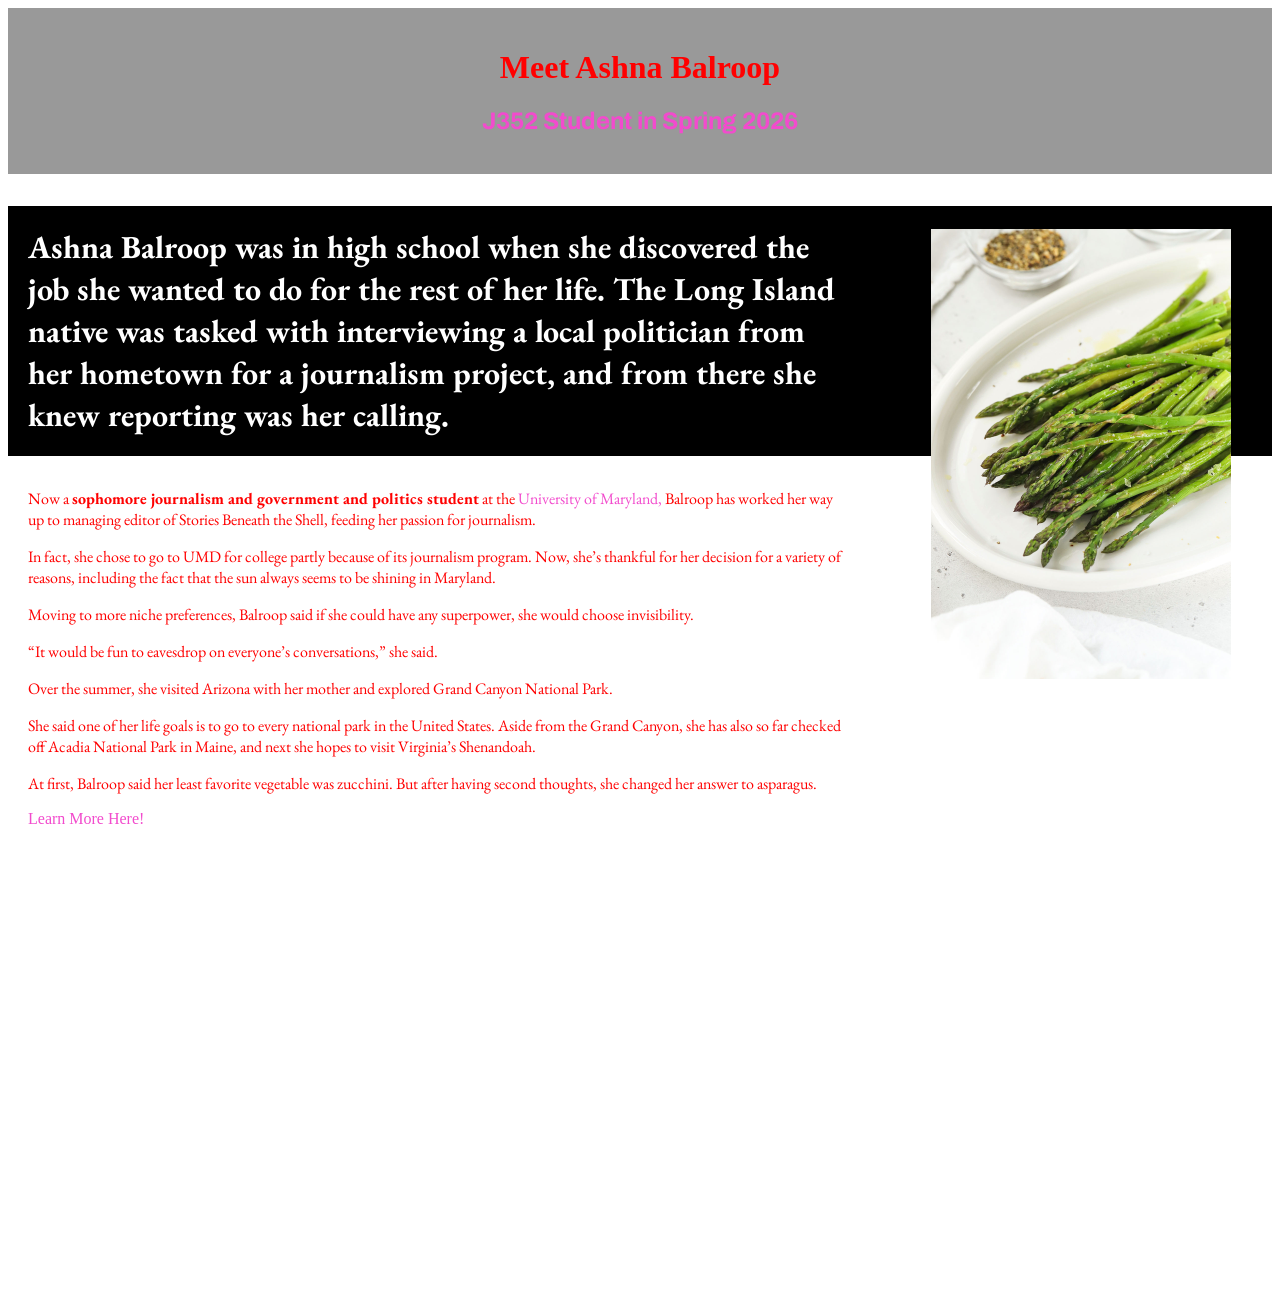
<file: Starter/index.html>
<!doctype html>

<html lang="en">

<head>
  <meta charset="utf-8">
  <title>Meet Ashna Balroop</title>
  <meta name="description" content="This is the description that search engines will display. Aim for 145-155 characters.">
  <meta name="author" content="Insert the content author or owner name here">

  <!-- Link to your JS file -->
  <script src="scripts/script.js"></script>

  <!-- Link to your CSS file -->
  <link rel="stylesheet" href="css/style.css">

<link rel="preconnect" href="https://fonts.googleapis.com">
<link rel="preconnect" href="https://fonts.gstatic.com" crossorigin>
<link href="https://fonts.googleapis.com/css2?family=Archivo:ital,wght@0,100..900;1,100..900&family=EB+Garamond:ital,wght@0,400..800;1,400..800&display=swap" rel="stylesheet">

</head>


<body>

<div class = "headerBox">
<h1>Meet Ashna Balroop</h1>

<h2>J352 Student in Spring 2026</h2>
</div>

<div class = "imageBox">
<img src="images/asparagus.jpg" width=300 align = "left" class="leadPhoto">
</div>

<p class="leadGraph">Ashna Balroop was in high school when she discovered the job she wanted to do for the rest of her life. The Long Island native was tasked with interviewing a local politician from her hometown for a journalism project, and from there she knew reporting was her calling.</p>

<div class = "bodyBox">

<p>Now a <strong>sophomore journalism and government and politics student</strong> at the <a href="https://umd.edu" target="_blank">University of Maryland,</a> Balroop has worked her way up to managing editor of Stories Beneath the Shell, feeding her passion for journalism.</p>

<p>In fact, she chose to go to UMD for college partly because of its journalism program. Now, she’s thankful for her decision for a variety of reasons, including the fact that the sun always seems to be shining in Maryland.</p>

<p>Moving to more niche preferences, Balroop said if she could have any superpower, she would choose invisibility.</p> 

<p>“It would be fun to eavesdrop on everyone’s conversations,” she said.</p>

<p>Over the summer, she visited Arizona with her mother and explored Grand Canyon National Park.</p>

<p>She said one of her life goals is to go to every national park in the United States. Aside from the Grand Canyon, she has also so far checked off Acadia National Park in Maine, and next she hopes to visit Virginia’s Shenandoah.</p>

<p>At first, Balroop said her least favorite vegetable was zucchini. But after having second thoughts, she changed her answer to asparagus.</p>

<a href="https://umd.edu" target="_blank">Learn More Here!</a>

</div>



</body>

</html>
</file>
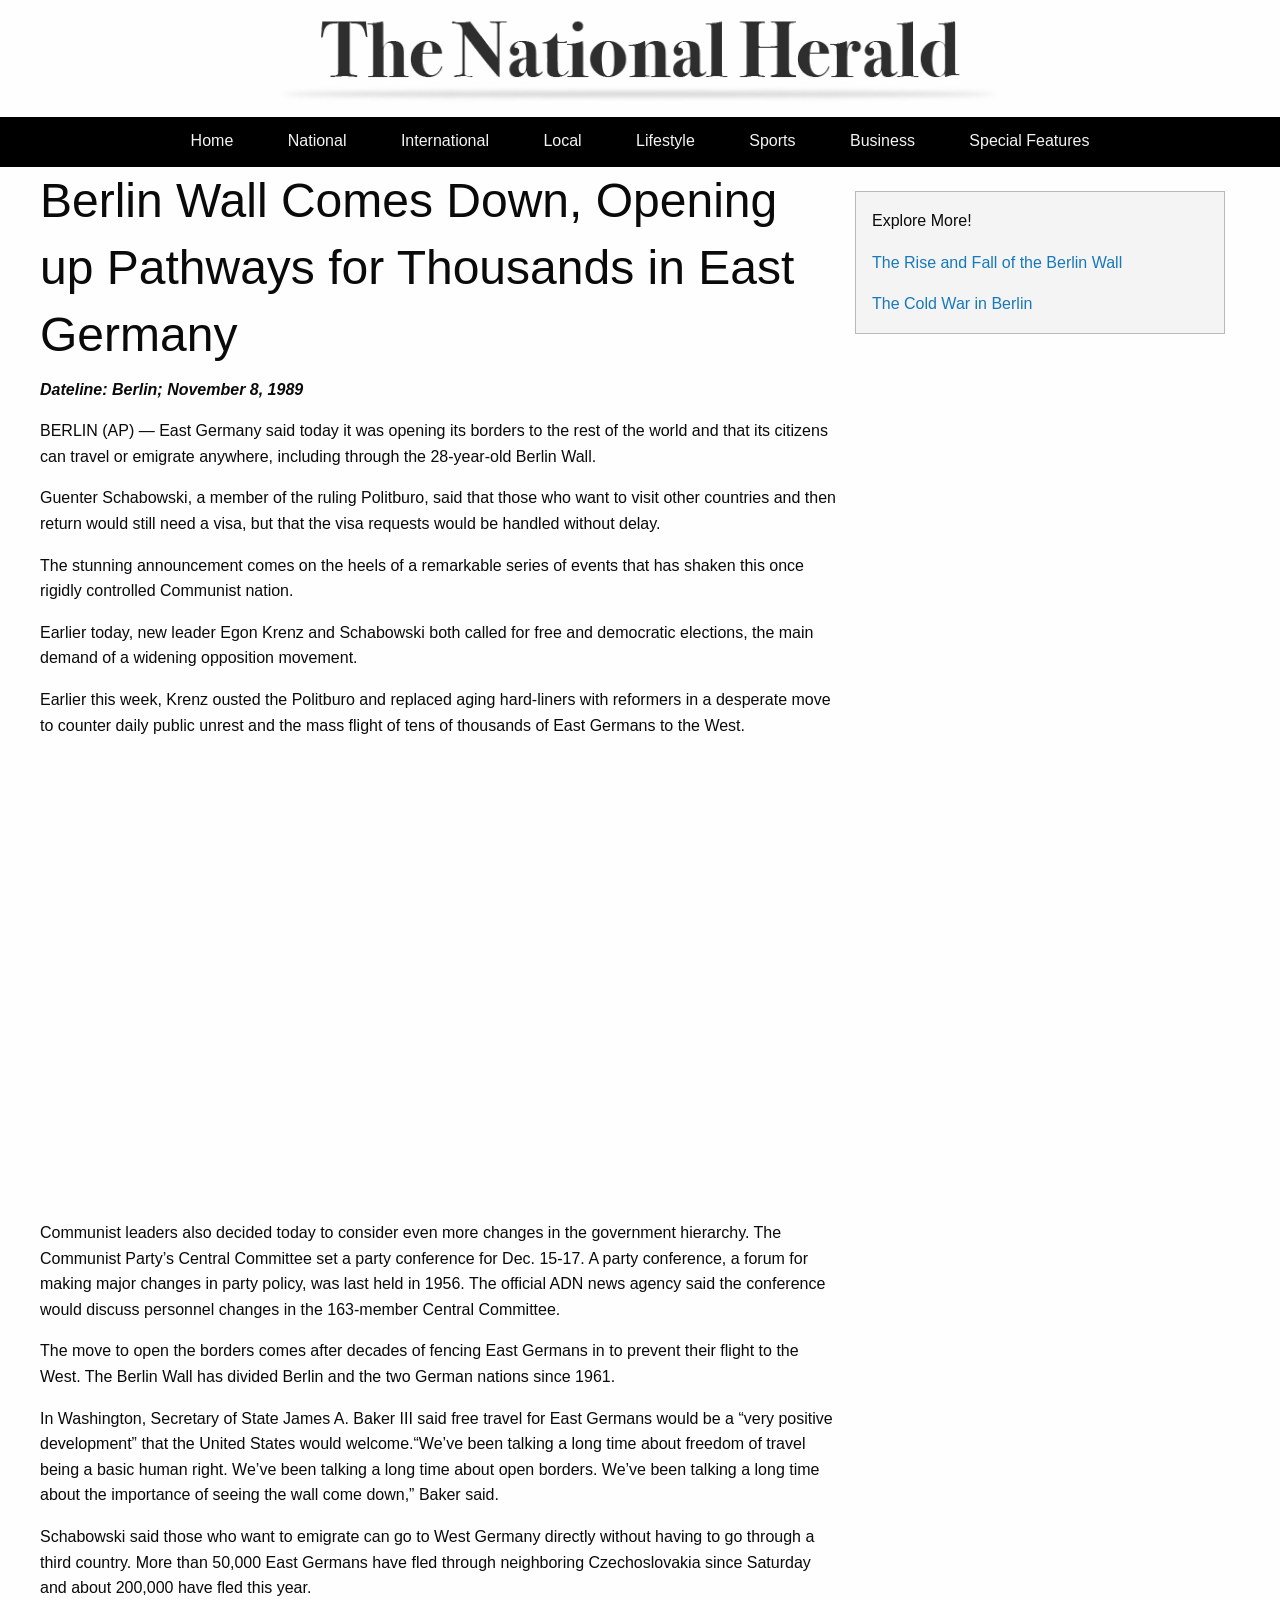
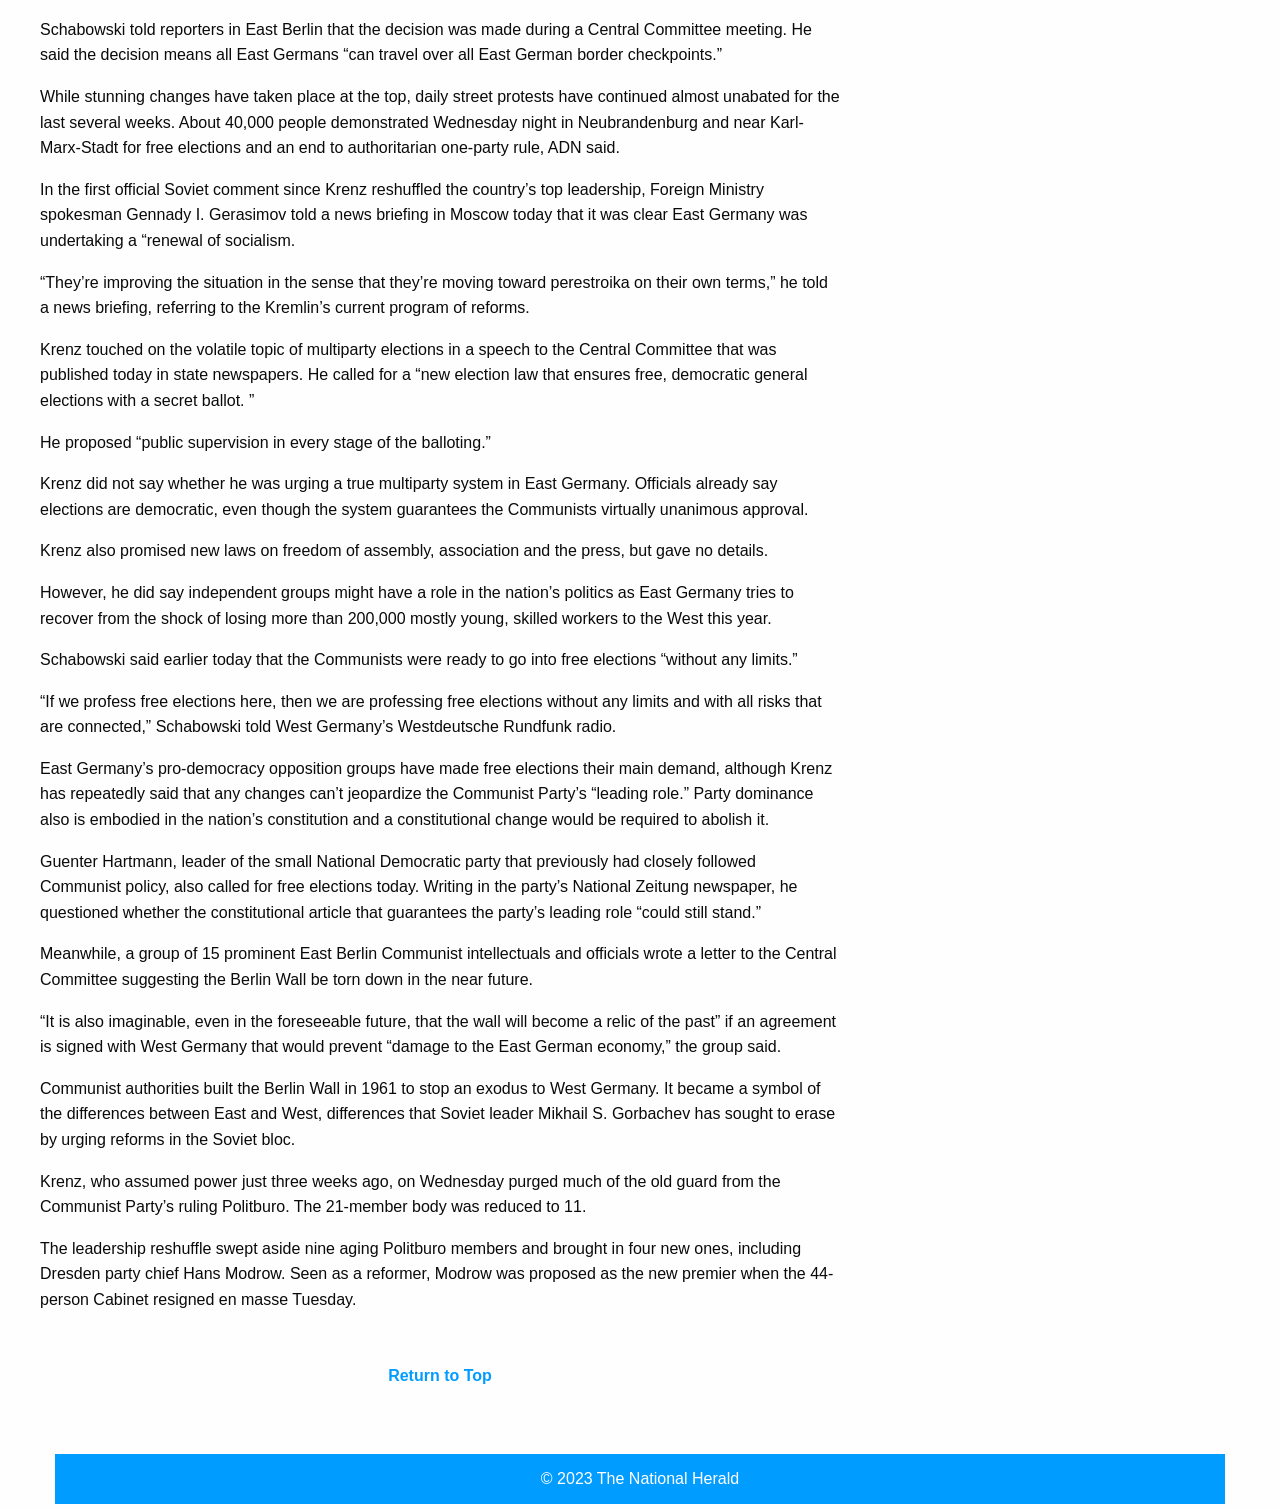
<file: Berlin/HTMLTemplate/index.html>
<!doctype html>
<html class="no-js" lang="en" dir="ltr">
<head>
<meta charset="utf-8">
<meta http-equiv="x-ua-compatible" content="ie=edge">
<meta name="viewport" content="width=device-width, initial-scale=1.0">
<title>Berlin Wall Comes Down, Opening up Pathways for Thousands in East Germany</title>
<link rel="stylesheet" href="css/foundation.css">
<link rel="stylesheet" href="css/app.css">


<!-- FILL OUT META TAGS! -->
<meta name="description" content="Article about Berlin Wall coming down in 1989">
<meta name="author" content="The National Herald">

<!--TWITTER SUMMARY CARD-->
<meta name="twitter:card" content="summary_large_image">
<meta name="twitter:title" content="Berlin Wall Comes Down, Opening up Pathways for Thousands in East Germany">

<!--OPEN GRAPH CARD-->
<meta property="og:title" content="Berlin Wall Comes Down, Opening up Pathways for Thousands in East Germany">
<meta property="og:site_name" content="The National Herald">
<meta property="og:url" content="TBD">
<meta property="og:description" content="East Germany said today it was opening its borders to the rest of the world and that its citizens can travel or emigrate anywhere, including through the 28-year-old Berlin Wall.">
<meta property="og:type" content="website">
<meta property="og:image" content="TBD">

</head>
<body>

<!-- RETURN TO TOP -->
<a name="top"></a>
<!-- END RETURN TO TOP -->

<!-- SITE BRANDING -->
<div class="grid-container">
<div class="grid-x grid-padding-x">
<div class="large-12 cell">

<img src="images/tnh_branding.png">
</div>


</div>
</div>
</div>
<!-- END SITE BRANDING -->

<!-- NAV BAR -->
<div class="grid-container fluid navStyle">
<div class="grid-x grid-padding-x">
<div class="large-12 cell">
<a href="#" class="navItem">Home</a>
<a href="#" class="navItem">National</a>
<a href="#" class="navItem">International</a>
<a href="#" class="navItem">Local</a>
<a href="#" class="navItem">Lifestyle</a>
<a href="#" class="navItem">Sports</a>
<a href="#" class="navItem">Business</a>
<a href="#" class="navItem">Special Features</a>
</div>
</div>
</div>
<!-- END NAV BAR -->

<!-- BODY COPY -->
<div class="grid-container">
<div class="grid-x grid-padding-x">
<div class="large-8 medium-8 small-12">

<h1>Berlin Wall Comes Down, Opening up Pathways for Thousands in East Germany</h1>

<p><strong><em>Dateline: Berlin; November 8, 1989</em></strong></p>


<p>BERLIN (AP) — East Germany said today it was opening its borders to the rest of the world and that its citizens can travel or emigrate anywhere, including through the 28-year-old Berlin Wall.</p>

<p>Guenter Schabowski, a member of the ruling Politburo, said that those who want to visit other countries and then return would still need a visa, but that the visa requests would be handled without delay.</p>

<p>The stunning announcement comes on the heels of a remarkable series of events that has shaken this once rigidly controlled Communist nation.</p>

<p>Earlier today, new leader Egon Krenz and Schabowski both called for free and democratic elections, the main demand of a widening opposition movement.</p>

<p>Earlier this week, Krenz ousted the Politburo and replaced aging hard-liners with reformers in a desperate move to counter daily public unrest and the mass flight of tens of thousands of East Germans to the West.</p>

<div class = "responsive-embed widescreen"><iframe width="560" height="315" src="https://www.youtube.com/embed/IcmxPeVe4_c?si=cAC4NTJX9nd9Gj4W" title="YouTube video player" frameborder="0" allow="accelerometer; autoplay; clipboard-write; encrypted-media; gyroscope; picture-in-picture; web-share" referrerpolicy="strict-origin-when-cross-origin" allowfullscreen></iframe>
</div>

<p>Communist leaders also decided today to consider even more changes in the government hierarchy. The Communist Party’s Central Committee set a party conference for Dec. 15-17. A party conference, a forum for making major changes in party policy, was last held in 1956. The official ADN news agency said the conference would discuss personnel changes in the 163-member Central Committee.</p>

<p>The move to open the borders comes after decades of fencing East Germans in to prevent their flight to the West. The Berlin Wall has divided Berlin and the two German nations since 1961.</p>

<p>In Washington, Secretary of State James A. Baker III said free travel for East Germans would be a “very positive development” that the United States would welcome.“We’ve been talking a long time about freedom of travel being a basic human right. We’ve been talking a long time about open borders. We’ve been talking a long time about the importance of seeing the wall come down,” Baker said.</p>

<p>Schabowski said those who want to emigrate can go to West Germany directly without having to go through a third country. More than 50,000 East Germans have fled through neighboring Czechoslovakia since Saturday and about 200,000 have fled this year.</p>

<p>Schabowski told reporters in East Berlin that the decision was made during a Central Committee meeting. He said the decision means all East Germans “can travel over all East German border checkpoints.”</p>

<p>While stunning changes have taken place at the top, daily street protests have continued almost unabated for the last several weeks. About 40,000 people demonstrated Wednesday night in Neubrandenburg and near Karl-Marx-Stadt for free elections and an end to authoritarian one-party rule, ADN said.</p>

<p>In the first official Soviet comment since Krenz reshuffled the country’s top leadership, Foreign Ministry spokesman Gennady I. Gerasimov told a news briefing in Moscow today that it was clear East Germany was undertaking a “renewal of socialism.</p>

<p>“They’re improving the situation in the sense that they’re moving toward perestroika on their own terms,” he told a news briefing, referring to the Kremlin’s current program of reforms.</p>

<p>Krenz touched on the volatile topic of multiparty elections in a speech to the Central Committee that was published today in state newspapers. He called for a “new election law that ensures free, democratic general elections with a secret ballot. ”</p>

<p>He proposed “public supervision in every stage of the balloting.”</p>

<p>Krenz did not say whether he was urging a true multiparty system in East Germany. Officials already say elections are democratic, even though the system guarantees the Communists virtually unanimous approval.</p>

<p>Krenz also promised new laws on freedom of assembly, association and the press, but gave no details.</p>

<p>However, he did say independent groups might have a role in the nation’s politics as East Germany tries to recover from the shock of losing more than 200,000 mostly young, skilled workers to the West this year.</p>

<p>Schabowski said earlier today that the Communists were ready to go into free elections “without any limits.”</p>

<p>“If we profess free elections here, then we are professing free elections without any limits and with all risks that are connected,” Schabowski told West Germany’s Westdeutsche Rundfunk radio.</p>

<p>East Germany’s pro-democracy opposition groups have made free elections their main demand, although Krenz has repeatedly said that any changes can’t jeopardize the Communist Party’s “leading role.” Party dominance also is embodied in the nation’s constitution and a constitutional change would be required to abolish it.</p>

<p>Guenter Hartmann, leader of the small National Democratic party that previously had closely followed Communist policy, also called for free elections today. Writing in the party’s National Zeitung newspaper, he questioned whether the constitutional article that guarantees the party’s leading role “could still stand.”</p>

<p>Meanwhile, a group of 15 prominent East Berlin Communist intellectuals and officials wrote a letter to the Central Committee suggesting the Berlin Wall be torn down in the near future.</p>

<p>“It is also imaginable, even in the foreseeable future, that the wall will become a relic of the past” if an agreement is signed with West Germany that would prevent “damage to the East German economy,” the group said.</p>

<p>Communist authorities built the Berlin Wall in 1961 to stop an exodus to West Germany. It became a symbol of the differences between East and West, differences that Soviet leader Mikhail S. Gorbachev has sought to erase by urging reforms in the Soviet bloc.</p>

<p>Krenz, who assumed power just three weeks ago, on Wednesday purged much of the old guard from the Communist Party’s ruling Politburo. The 21-member body was reduced to 11.</p>

<p>The leadership reshuffle swept aside nine aging Politburo members and brought in four new ones, including Dresden party chief Hans Modrow. Seen as a reformer, Modrow was proposed as the new premier when the 44-person Cabinet resigned en masse Tuesday.</p>


<p class="rtt"><a href="#top">Return to Top</a></p>
</div>

<!-- SIDE BAR -->
<div class="large-4 medium-4 small-12 cell">
	<br>
<div class ="callout">
	<p>Explore More!</p>
	<p><a href="https://diplomacy.state.gov/berlin-wall/" target= "_blank">The Rise and Fall of the Berlin Wall</a></p>
	<p><a href="https://www.jfklibrary.org/learn/about-jfk/jfk-in-history/the-cold-war-in-berlin" target= "_blank">The Cold War in Berlin</a>



</div>


</div>
</div>
<!-- END BODY COPY -->

<!-- FOOTER BAR -->
<!-- NAV BAR -->
<div class="grid-container fluid footerStyle">
<div class="grid-x grid-padding-x">
<div class="large-12 cell">
<p>&copy; 2023 The National Herald</p>
</div>
</div>
</div>
<!-- END NAV BAR -->

<script src="js/vendor/jquery.js"></script>
<script src="js/vendor/what-input.js"></script>
<script src="js/vendor/foundation.js"></script>
<script src="js/app.js"></script>
</body>
</html>
</file>
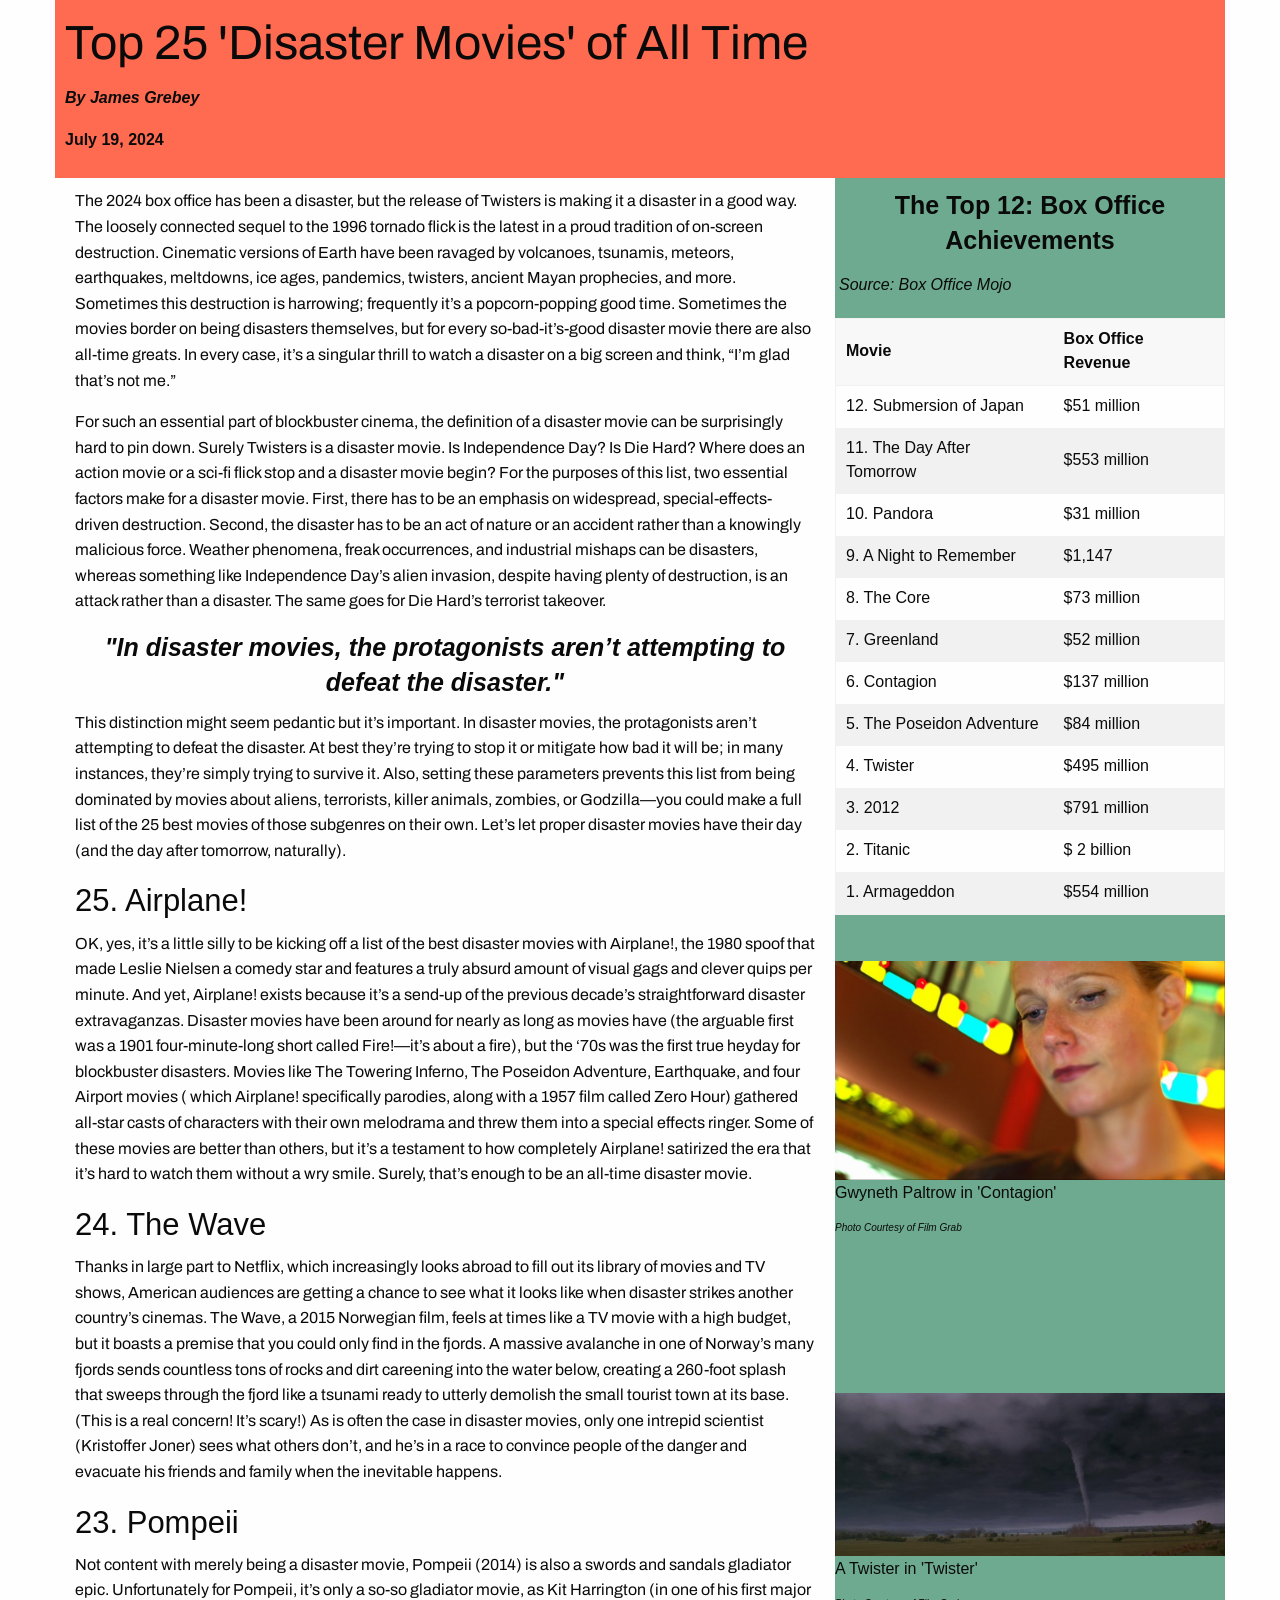
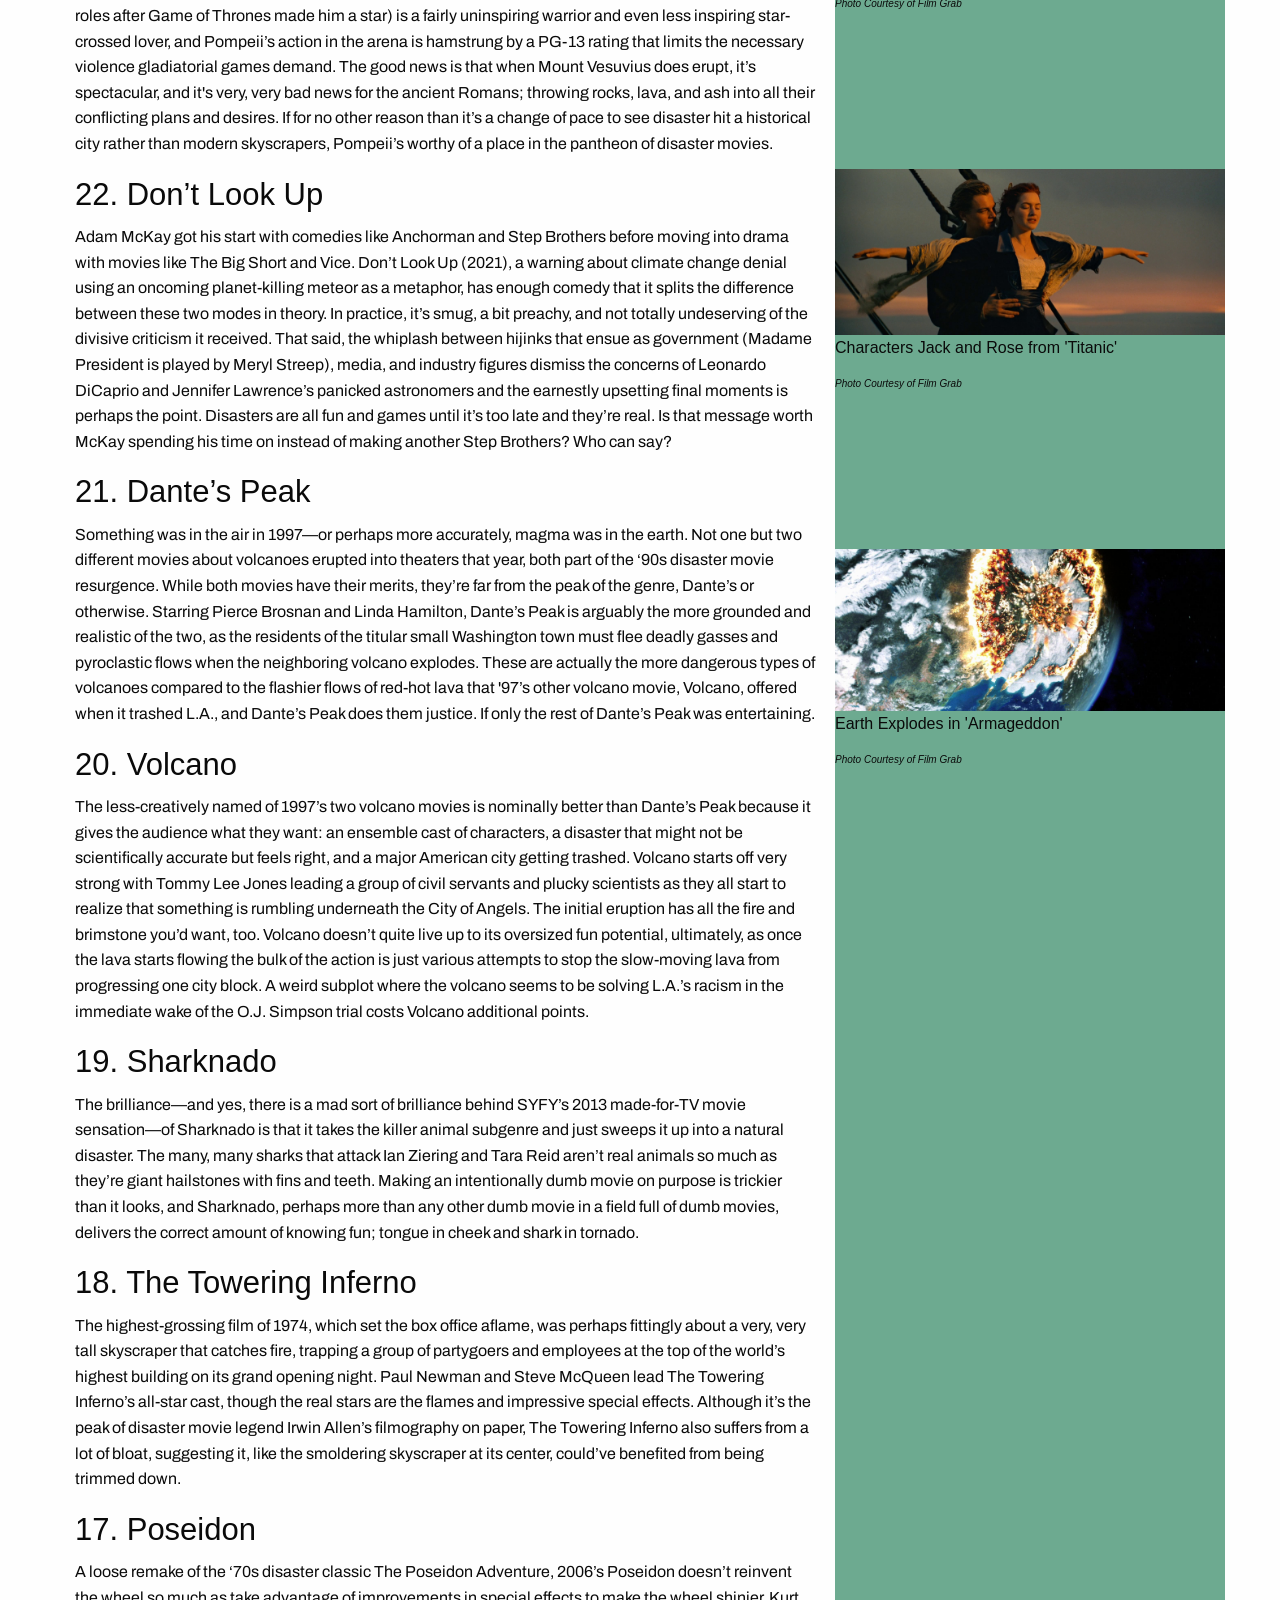
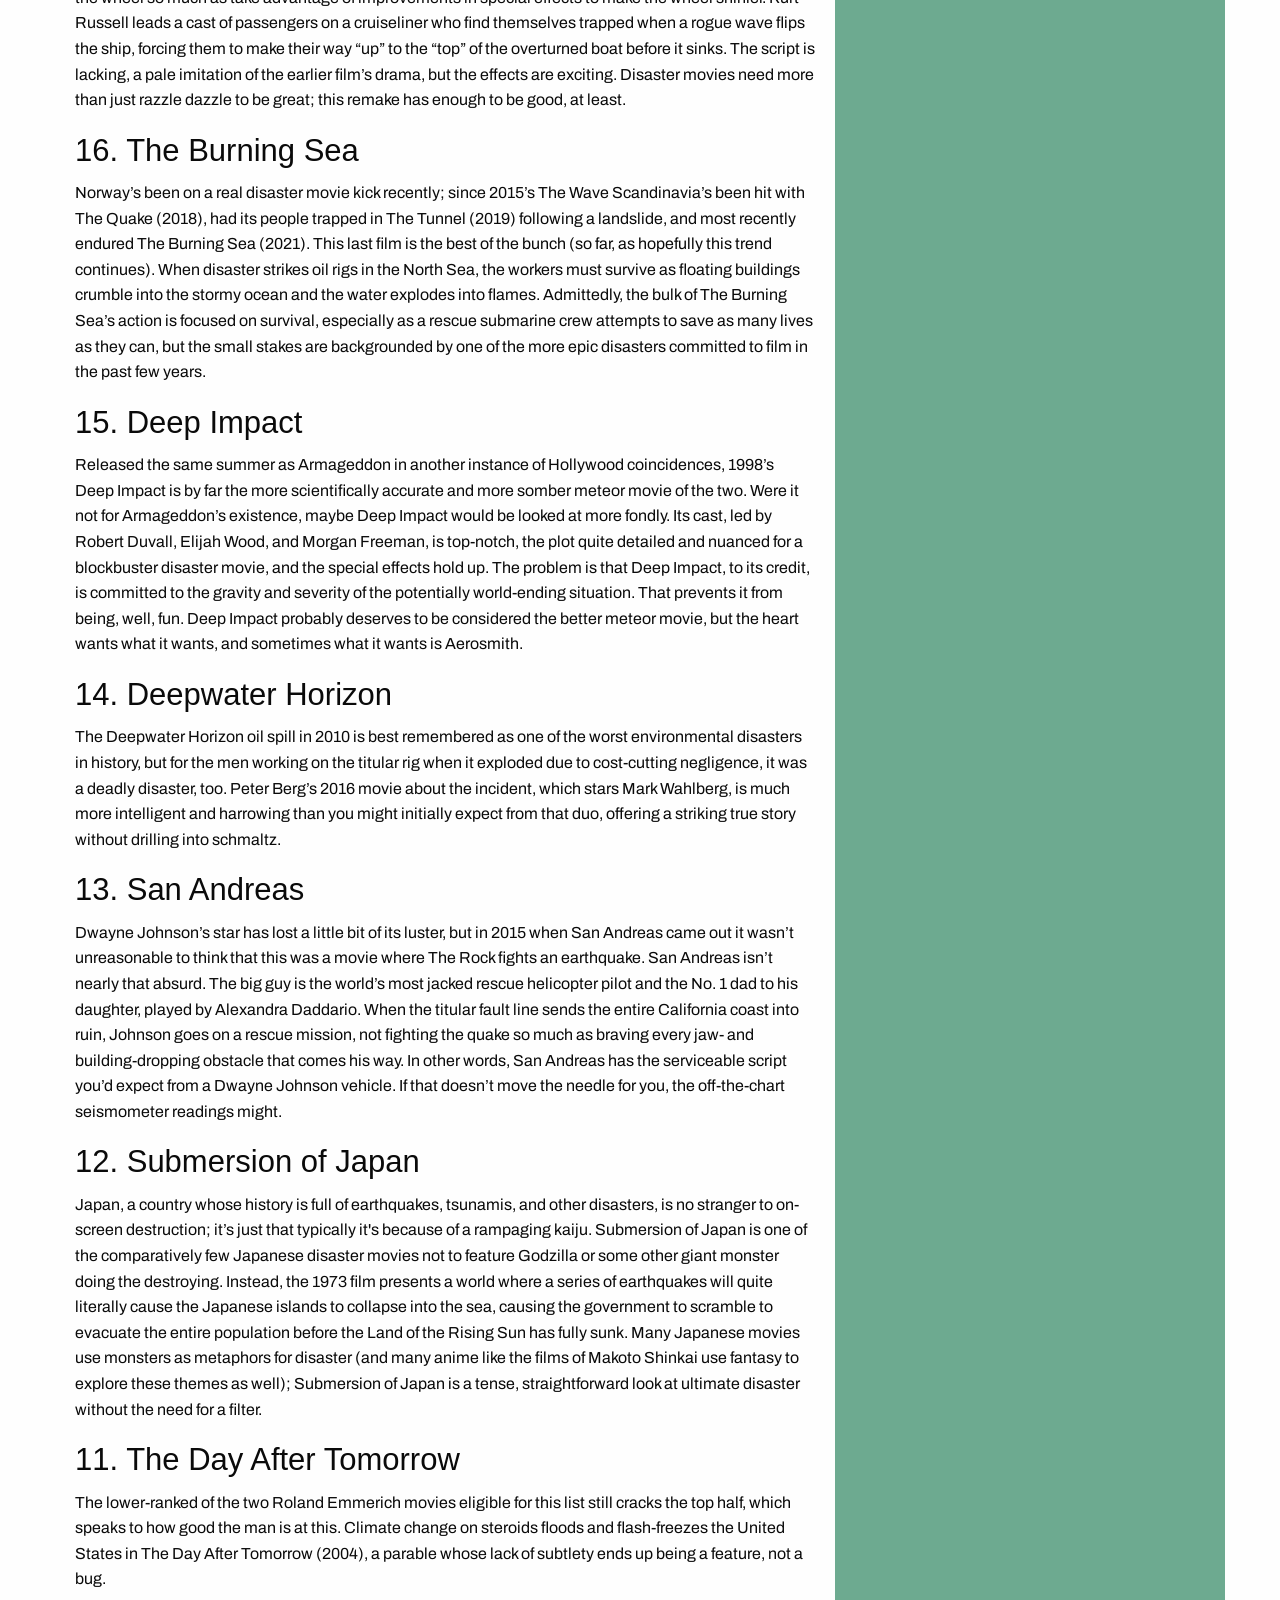
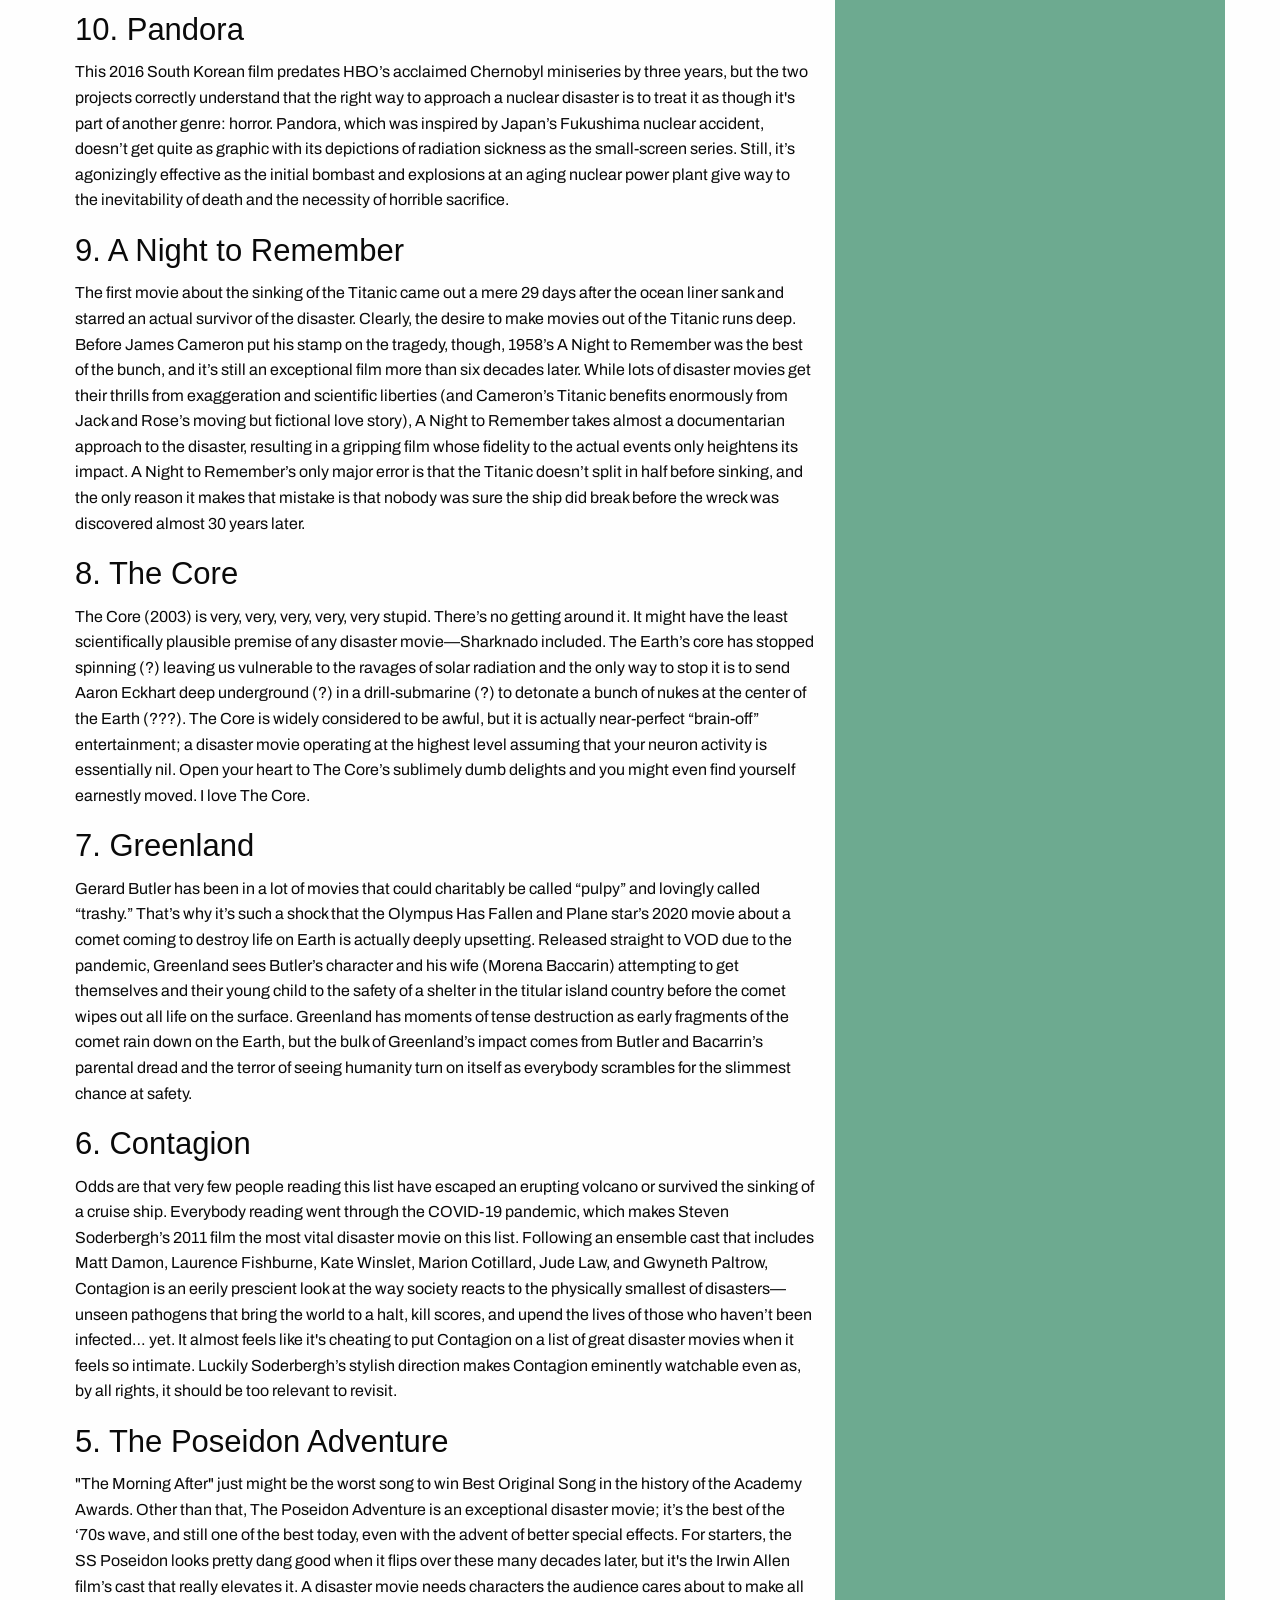
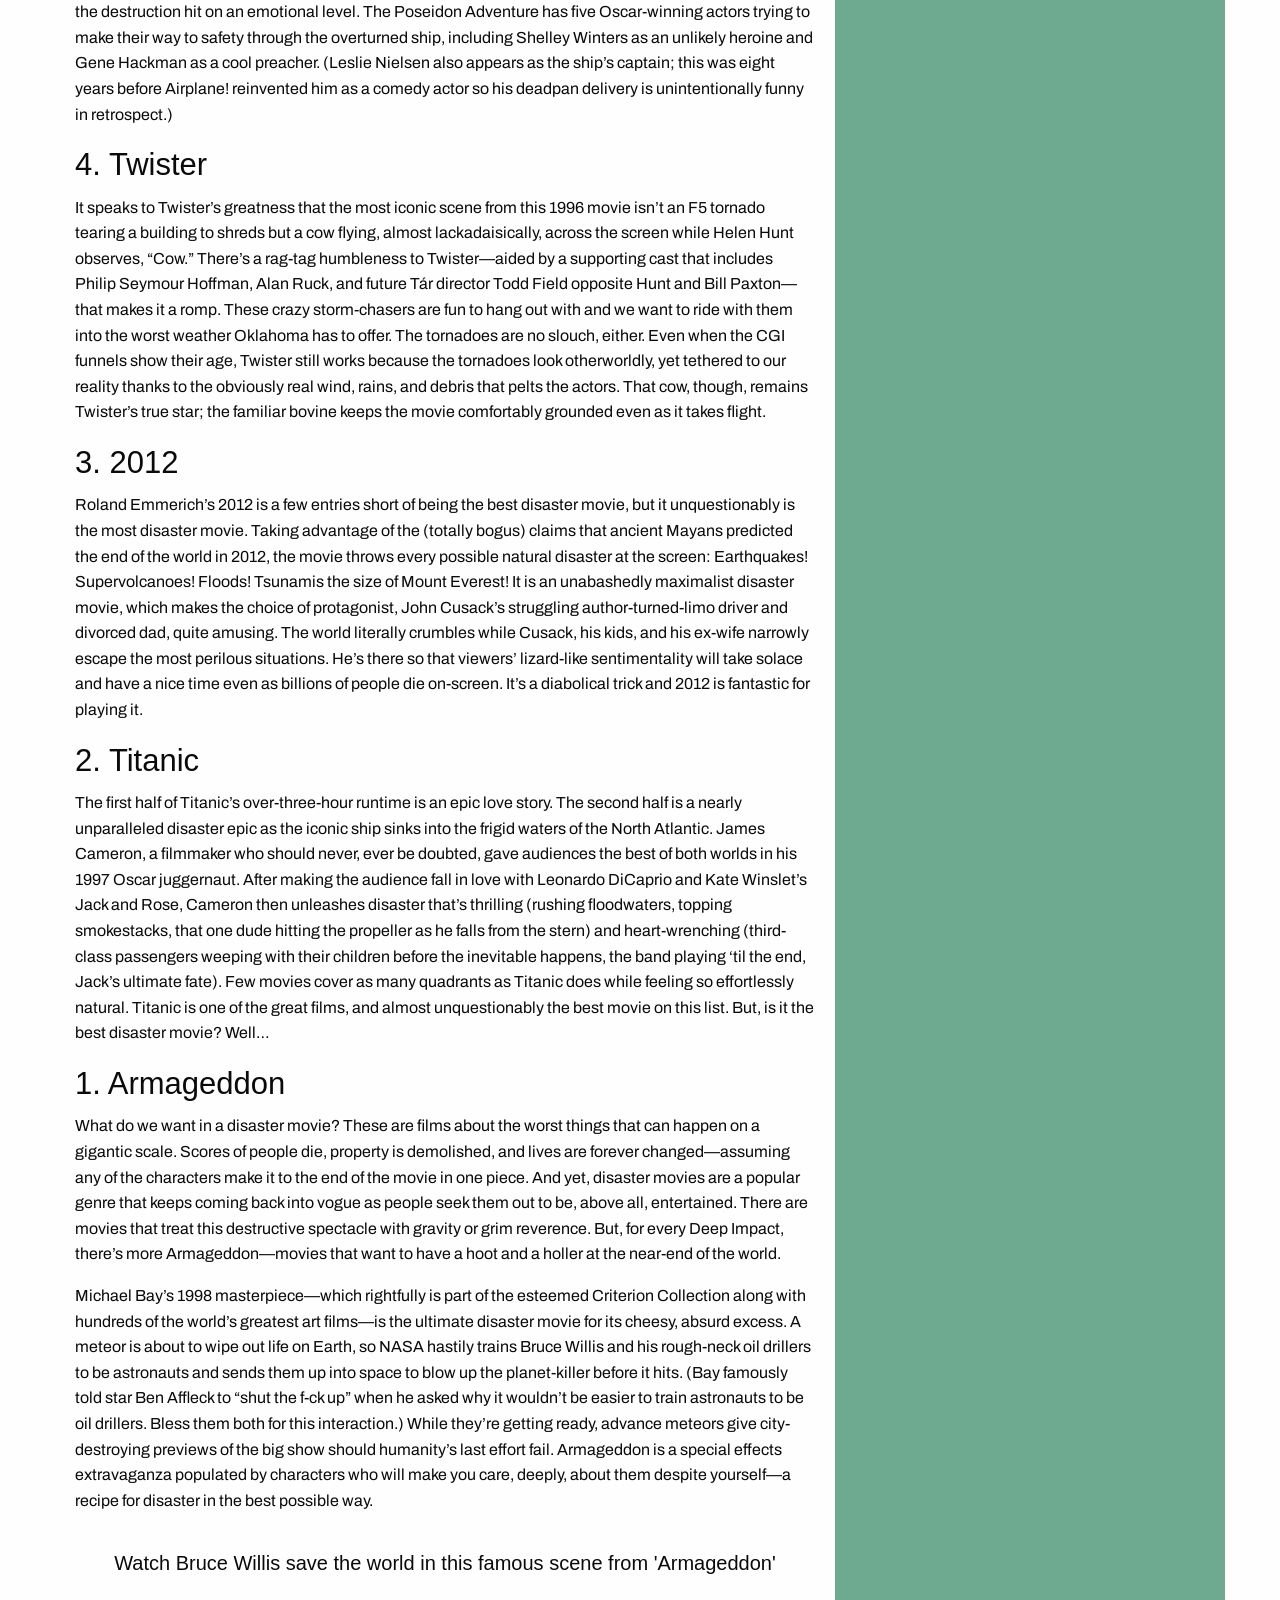
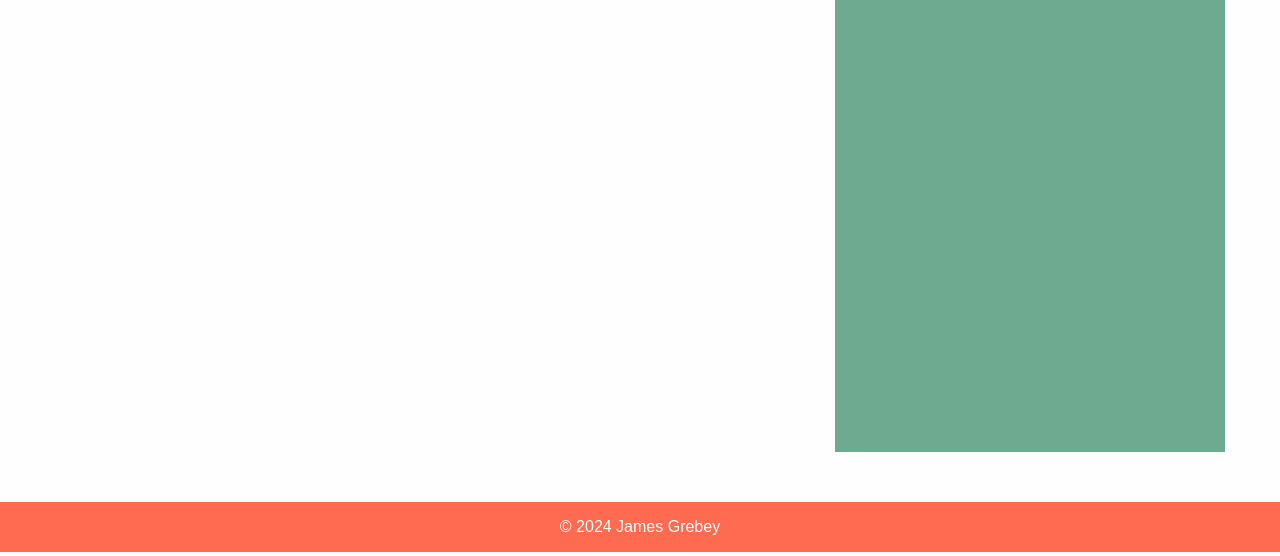
<file: J352 Midterm/HTML/index.html>
<!doctype html>
<html class="no-js" lang="en" dir="ltr">
<head>

<!--Meta Data-->
<meta charset="utf-8">
<meta name="viewport" content="width=device-width, initial-scale=1.0">
<meta name="description" content="A list of the best disaster movies with short plot descriptions">
<meta name="keywords" content="movies, disaster, action, ranking, film">
<meta name="author" content="James Grebey">
<meta name="title" content="Top 25 'Disaster Movies' of All Time">

<!--Webpage Title-->
<title>Top 25 'Disaster Movies' of All Time</title>

<!--Twitter Summary Card-->
<meta name="twitter:card" content="A twister touches down in the 1996 disaster film 'Twister'">
<meta name="twitter:title" content="Top 25 'Disaster Movies' of All Time">

<!--Open Graph Card-->
<meta property="og:title" content="Top 25 'Disaster Movies' of All Time">
<meta property="og:site_name" content="Time">
<meta property="og:url" content="https://time.com/7000440/best-disaster-movies/">
<meta property="og:description" content="A list of the best disaster movies with short plot descriptions">
<meta property="og:type" content="website">
<meta property="og:image" content="https://film-grab.com/wp-content/uploads/photo-gallery/Twister_026.jpg?bwg=1602758646">


  <!-- Link to CSS Files -->
  <link rel="stylesheet" href="css/app.css">
  <link rel="stylesheet" href="css/foundation.css">


<!-- Google Font Embed-->
  <link rel="preconnect" href="https://fonts.googleapis.com">
<link rel="preconnect" href="https://fonts.gstatic.com" crossorigin>
<link href="https://fonts.googleapis.com/css2?family=Archivo:ital,wght@0,100..900;1,100..900&family=Arimo:ital,wght@0,400..700;1,400..700&family=EB+Garamond:ital,wght@0,400..800;1,400..800&display=swap" rel="stylesheet">

</head>

<body>

<div class="grid-container">
<div class="grid-x padding-x">

<!--Headline Box-->
<div class = "large-12 medium-12 small-12 cell headerBox">
<h1><div class = "h1Style">Top 25 'Disaster Movies' of All Time</div></h1>
	<p><strong><em>By James Grebey</em></strong></p>
	<p><strong>July 19, 2024</strong></p>
</div>

<!--Main Text-->
<div class = "large-8 medium-8 small-12 cell leadLeft">
<div class = "mainText">
<p>The 2024 box office has been a disaster, but the release of Twisters is making it a disaster in a good way. The loosely connected sequel to the 1996 tornado flick is the latest in a proud tradition of on-screen destruction. Cinematic versions of Earth have been ravaged by volcanoes, tsunamis, meteors, earthquakes, meltdowns, ice ages, pandemics, twisters, ancient Mayan prophecies, and more. Sometimes this destruction is harrowing; frequently it’s a popcorn-popping good time. Sometimes the movies border on being disasters themselves, but for every so-bad-it’s-good disaster movie there are also all-time greats. In every case, it’s a singular thrill to watch a disaster on a big screen and think, “I’m glad that’s not me.”</p>

<p>For such an essential part of blockbuster cinema, the definition of a disaster movie can be surprisingly hard to pin down. Surely Twisters is a disaster movie. Is Independence Day? Is Die Hard? Where does an action movie or a sci-fi flick stop and a disaster movie begin? For the purposes of this list, two essential factors make for a disaster movie. First, there has to be an emphasis on widespread, special-effects-driven destruction. Second, the disaster has to be an act of nature or an accident rather than a knowingly malicious force. Weather phenomena, freak occurrences, and industrial mishaps can be disasters, whereas something like Independence Day’s alien invasion, despite having plenty of destruction, is an attack rather than a disaster. The same goes for Die Hard’s terrorist takeover.</p>

<!--Pull Quote-->
<h4><em>"In disaster movies, the protagonists aren’t attempting to defeat the disaster."</em></h4>

<p>This distinction might seem pedantic but it’s important. In disaster movies, the protagonists aren’t attempting to defeat the disaster. At best they’re trying to stop it or mitigate how bad it will be; in many instances, they’re simply trying to survive it. Also, setting these parameters prevents this list from being dominated by movies about aliens, terrorists, killer animals, zombies, or Godzilla—you could make a full list of the 25 best movies of those subgenres on their own. Let’s let proper disaster movies have their day (and the day after tomorrow, naturally).</p>

<h3>25. Airplane!</h3>
<p>OK, yes, it’s a little silly to be kicking off a list of the best disaster movies with Airplane!, the 1980 spoof that made Leslie Nielsen a comedy star and features a truly absurd amount of visual gags and clever quips per minute. And yet, Airplane! exists because it’s a send-up of the previous decade’s straightforward disaster extravaganzas. Disaster movies have been around for nearly as long as movies have (the arguable first was a 1901 four-minute-long short called Fire!—it’s about a fire), but the ‘70s was the first true heyday for blockbuster disasters. Movies like The Towering Inferno, The Poseidon Adventure, Earthquake, and four Airport movies ( which Airplane! specifically parodies, along with a 1957 film called Zero Hour) gathered all-star casts of characters with their own melodrama and threw them into a special effects ringer. Some of these movies are better than others, but it’s a testament to how completely Airplane! satirized the era that it’s hard to watch them without a wry smile. Surely, that’s enough to be an all-time disaster movie.</p>


<h3>24. The Wave</h3>
<p>Thanks in large part to Netflix, which increasingly looks abroad to fill out its library of movies and TV shows, American audiences are getting a chance to see what it looks like when disaster strikes another country’s cinemas. The Wave, a 2015 Norwegian film, feels at times like a TV movie with a high budget, but it boasts a premise that you could only find in the fjords. A massive avalanche in one of Norway’s many fjords sends countless tons of rocks and dirt careening into the water below, creating a 260-foot splash that sweeps through the fjord like a tsunami ready to utterly demolish the small tourist town at its base. (This is a real concern! It’s scary!) As is often the case in disaster movies, only one intrepid scientist (Kristoffer Joner) sees what others don’t, and he’s in a race to convince people of the danger and evacuate his friends and family when the inevitable happens.</p>


<h3>23. Pompeii</h3>
<p>Not content with merely being a disaster movie, Pompeii (2014) is also a swords and sandals gladiator epic. Unfortunately for Pompeii, it’s only a so-so gladiator movie, as Kit Harrington (in one of his first major roles after Game of Thrones made him a star) is a fairly uninspiring warrior and even less inspiring star-crossed lover, and Pompeii’s action in the arena is hamstrung by a PG-13 rating that limits the necessary violence gladiatorial games demand. The good news is that when Mount Vesuvius does erupt, it’s spectacular, and it's very, very bad news for the ancient Romans; throwing rocks, lava, and ash into all their conflicting plans and desires. If for no other reason than it’s a change of pace to see disaster hit a historical city rather than modern skyscrapers, Pompeii’s worthy of a place in the pantheon of disaster movies.</p>


<h3>22. Don’t Look Up</h3>
<p>Adam McKay got his start with comedies like Anchorman and Step Brothers before moving into drama with movies like The Big Short and Vice. Don’t Look Up (2021), a warning about climate change denial using an oncoming planet-killing meteor as a metaphor, has enough comedy that it splits the difference between these two modes in theory. In practice, it’s smug, a bit preachy, and not totally undeserving of the divisive criticism it received. That said, the whiplash between hijinks that ensue as government (Madame President is played by Meryl Streep), media, and industry figures dismiss the concerns of Leonardo DiCaprio and Jennifer Lawrence’s panicked astronomers and the earnestly upsetting final moments is perhaps the point. Disasters are all fun and games until it’s too late and they’re real. Is that message worth McKay spending his time on instead of making another Step Brothers? Who can say?</p>

<h3>21. Dante’s Peak</h3>
<p>Something was in the air in 1997—or perhaps more accurately, magma was in the earth. Not one but two different movies about volcanoes erupted into theaters that year, both part of the ‘90s disaster movie resurgence. While both movies have their merits, they’re far from the peak of the genre, Dante’s or otherwise. Starring Pierce Brosnan and Linda Hamilton, Dante’s Peak is arguably the more grounded and realistic of the two, as the residents of the titular small Washington town must flee deadly gasses and pyroclastic flows when the neighboring volcano explodes. These are actually the more dangerous types of volcanoes compared to the flashier flows of red-hot lava that '97’s other volcano movie, Volcano, offered when it trashed L.A., and Dante’s Peak does them justice. If only the rest of Dante’s Peak was entertaining.</p>


<h3>20. Volcano</h3>
<p>The less-creatively named of 1997’s two volcano movies is nominally better than Dante’s Peak because it gives the audience what they want: an ensemble cast of characters, a disaster that might not be scientifically accurate but feels right, and a major American city getting trashed. Volcano starts off very strong with Tommy Lee Jones leading a group of civil servants and plucky scientists as they all start to realize that something is rumbling underneath the City of Angels. The initial eruption has all the fire and brimstone you’d want, too. Volcano doesn’t quite live up to its oversized fun potential, ultimately, as once the lava starts flowing the bulk of the action is just various attempts to stop the slow-moving lava from progressing one city block. A weird subplot where the volcano seems to be solving L.A.’s racism in the immediate wake of the O.J. Simpson trial costs Volcano additional points.</p>


<h3>19. Sharknado</h3>
<p>The brilliance—and yes, there is a mad sort of brilliance behind SYFY’s 2013 made-for-TV movie sensation—of Sharknado is that it takes the killer animal subgenre and just sweeps it up into a natural disaster. The many, many sharks that attack Ian Ziering and Tara Reid aren’t real animals so much as they’re giant hailstones with fins and teeth. Making an intentionally dumb movie on purpose is trickier than it looks, and Sharknado, perhaps more than any other dumb movie in a field full of dumb movies, delivers the correct amount of knowing fun; tongue in cheek and shark in tornado.</p>


<h3>18. The Towering Inferno</h3>
<p>The highest-grossing film of 1974, which set the box office aflame, was perhaps fittingly about a very, very tall skyscraper that catches fire, trapping a group of partygoers and employees at the top of the world’s highest building on its grand opening night. Paul Newman and Steve McQueen lead The Towering Inferno’s all-star cast, though the real stars are the flames and impressive special effects. Although it’s the peak of disaster movie legend Irwin Allen’s filmography on paper, The Towering Inferno also suffers from a lot of bloat, suggesting it, like the smoldering skyscraper at its center, could’ve benefited from being trimmed down.</p>


<h3>17. Poseidon</h3>
<p>A loose remake of the ‘70s disaster classic The Poseidon Adventure, 2006’s Poseidon doesn’t reinvent the wheel so much as take advantage of improvements in special effects to make the wheel shinier. Kurt Russell leads a cast of passengers on a cruiseliner who find themselves trapped when a rogue wave flips the ship, forcing them to make their way “up” to the “top” of the overturned boat before it sinks. The script is lacking, a pale imitation of the earlier film’s drama, but the effects are exciting. Disaster movies need more than just razzle dazzle to be great; this remake has enough to be good, at least.</p>


<h3>16. The Burning Sea</h3>
<p>Norway’s been on a real disaster movie kick recently; since 2015’s The Wave Scandinavia’s been hit with The Quake (2018), had its people trapped in The Tunnel (2019) following a landslide, and most recently endured The Burning Sea (2021). This last film is the best of the bunch (so far, as hopefully this trend continues). When disaster strikes oil rigs in the North Sea, the workers must survive as floating buildings crumble into the stormy ocean and the water explodes into flames. Admittedly, the bulk of The Burning Sea’s action is focused on survival, especially as a rescue submarine crew attempts to save as many lives as they can, but the small stakes are backgrounded by one of the more epic disasters committed to film in the past few years.</p>


<h3>15. Deep Impact</h3>
<p>Released the same summer as Armageddon in another instance of Hollywood coincidences, 1998’s Deep Impact is by far the more scientifically accurate and more somber meteor movie of the two. Were it not for Armageddon’s existence, maybe Deep Impact would be looked at more fondly. Its cast, led by Robert Duvall, Elijah Wood, and Morgan Freeman, is top-notch, the plot quite detailed and nuanced for a blockbuster disaster movie, and the special effects hold up. The problem is that Deep Impact, to its credit, is committed to the gravity and severity of the potentially world-ending situation. That prevents it from being, well, fun. Deep Impact probably deserves to be considered the better meteor movie, but the heart wants what it wants, and sometimes what it wants is Aerosmith.</p>


<h3>14. Deepwater Horizon</h3>
<p>The Deepwater Horizon oil spill in 2010 is best remembered as one of the worst environmental disasters in history, but for the men working on the titular rig when it exploded due to cost-cutting negligence, it was a deadly disaster, too. Peter Berg’s 2016 movie about the incident, which stars Mark Wahlberg, is much more intelligent and harrowing than you might initially expect from that duo, offering a striking true story without drilling into schmaltz.</p>


<h3>13. San Andreas</h3>
<p>Dwayne Johnson’s star has lost a little bit of its luster, but in 2015 when San Andreas came out it wasn’t unreasonable to think that this was a movie where The Rock fights an earthquake. San Andreas isn’t nearly that absurd. The big guy is the world’s most jacked rescue helicopter pilot and the No. 1 dad to his daughter, played by Alexandra Daddario. When the titular fault line sends the entire California coast into ruin, Johnson goes on a rescue mission, not fighting the quake so much as braving every jaw- and building-dropping obstacle that comes his way. In other words, San Andreas has the serviceable script you’d expect from a Dwayne Johnson vehicle. If that doesn’t move the needle for you, the off-the-chart seismometer readings might.</p>


<h3>12. Submersion of Japan</h3>
<p>Japan, a country whose history is full of earthquakes, tsunamis, and other disasters, is no stranger to on-screen destruction; it’s just that typically it's because of a rampaging kaiju. Submersion of Japan is one of the comparatively few Japanese disaster movies not to feature Godzilla or some other giant monster doing the destroying. Instead, the 1973 film presents a world where a series of earthquakes will quite literally cause the Japanese islands to collapse into the sea, causing the government to scramble to evacuate the entire population before the Land of the Rising Sun has fully sunk. Many Japanese movies use monsters as metaphors for disaster (and many anime like the films of Makoto Shinkai use fantasy to explore these themes as well); Submersion of Japan is a tense, straightforward look at ultimate disaster without the need for a filter.</p>

<h3>11. The Day After Tomorrow</h3>
<p>The lower-ranked of the two Roland Emmerich movies eligible for this list still cracks the top half, which speaks to how good the man is at this. Climate change on steroids floods and flash-freezes the United States in The Day After Tomorrow (2004), a parable whose lack of subtlety ends up being a feature, not a bug.</p>


<h3>10. Pandora</h3>
<p>This 2016 South Korean film predates HBO’s acclaimed Chernobyl miniseries by three years, but the two projects correctly understand that the right way to approach a nuclear disaster is to treat it as though it's part of another genre: horror. Pandora, which was inspired by Japan’s Fukushima nuclear accident, doesn’t get quite as graphic with its depictions of radiation sickness as the small-screen series. Still, it’s agonizingly effective as the initial bombast and explosions at an aging nuclear power plant give way to the inevitability of death and the necessity of horrible sacrifice.</p>

<h3>9. A Night to Remember</h3>
<p>The first movie about the sinking of the Titanic came out a mere 29 days after the ocean liner sank and starred an actual survivor of the disaster. Clearly, the desire to make movies out of the Titanic runs deep. Before James Cameron put his stamp on the tragedy, though, 1958’s A Night to Remember was the best of the bunch, and it’s still an exceptional film more than six decades later. While lots of disaster movies get their thrills from exaggeration and scientific liberties (and Cameron’s Titanic benefits enormously from Jack and Rose’s moving but fictional love story), A Night to Remember takes almost a documentarian approach to the disaster, resulting in a gripping film whose fidelity to the actual events only heightens its impact. A Night to Remember’s only major error is that the Titanic doesn’t split in half before sinking, and the only reason it makes that mistake is that nobody was sure the ship did break before the wreck was discovered almost 30 years later.</p>


<h3>8. The Core</h3>
<p>The Core (2003) is very, very, very, very, very stupid. There’s no getting around it. It might have the least scientifically plausible premise of any disaster movie—Sharknado included. The Earth’s core has stopped spinning (?) leaving us vulnerable to the ravages of solar radiation and the only way to stop it is to send Aaron Eckhart deep underground (?) in a drill-submarine (?) to detonate a bunch of nukes at the center of the Earth (???). The Core is widely considered to be awful, but it is actually near-perfect “brain-off” entertainment; a disaster movie operating at the highest level assuming that your neuron activity is essentially nil. Open your heart to The Core’s sublimely dumb delights and you might even find yourself earnestly moved. I love The Core.</p>


<h3>7. Greenland</h3>
<p>Gerard Butler has been in a lot of movies that could charitably be called “pulpy” and lovingly called “trashy.” That’s why it’s such a shock that the Olympus Has Fallen and Plane star’s 2020 movie about a comet coming to destroy life on Earth is actually deeply upsetting. Released straight to VOD due to the pandemic, Greenland sees Butler’s character and his wife (Morena Baccarin) attempting to get themselves and their young child to the safety of a shelter in the titular island country before the comet wipes out all life on the surface. Greenland has moments of tense destruction as early fragments of the comet rain down on the Earth, but the bulk of Greenland’s impact comes from Butler and Bacarrin’s parental dread and the terror of seeing humanity turn on itself as everybody scrambles for the slimmest chance at safety.</p>


<h3>6. Contagion</h3>
<p>Odds are that very few people reading this list have escaped an erupting volcano or survived the sinking of a cruise ship. Everybody reading went through the COVID-19 pandemic, which makes Steven Soderbergh’s 2011 film the most vital disaster movie on this list. Following an ensemble cast that includes Matt Damon, Laurence Fishburne, Kate Winslet, Marion Cotillard, Jude Law, and Gwyneth Paltrow, Contagion is an eerily prescient look at the way society reacts to the physically smallest of disasters—unseen pathogens that bring the world to a halt, kill scores, and upend the lives of those who haven’t been infected… yet. It almost feels like it's cheating to put Contagion on a list of great disaster movies when it feels so intimate. Luckily Soderbergh’s stylish direction makes Contagion eminently watchable even as, by all rights, it should be too relevant to revisit.</p>


<h3>5. The Poseidon Adventure</h3>
<p>"The Morning After" just might be the worst song to win Best Original Song in the history of the Academy Awards. Other than that, The Poseidon Adventure is an exceptional disaster movie; it’s the best of the ‘70s wave, and still one of the best today, even with the advent of better special effects. For starters, the SS Poseidon looks pretty dang good when it flips over these many decades later, but it's the Irwin Allen film’s cast that really elevates it. A disaster movie needs characters the audience cares about to make all the destruction hit on an emotional level. The Poseidon Adventure has five Oscar-winning actors trying to make their way to safety through the overturned ship, including Shelley Winters as an unlikely heroine and Gene Hackman as a cool preacher. (Leslie Nielsen also appears as the ship’s captain; this was eight years before Airplane! reinvented him as a comedy actor so his deadpan delivery is unintentionally funny in retrospect.)</p>


<h3>4. Twister</h3>
<p>It speaks to Twister’s greatness that the most iconic scene from this 1996 movie isn’t an F5 tornado tearing a building to shreds but a cow flying, almost lackadaisically, across the screen while Helen Hunt observes, “Cow.” There’s a rag-tag humbleness to Twister—aided by a supporting cast that includes Philip Seymour Hoffman, Alan Ruck, and future Tár director Todd Field opposite Hunt and Bill Paxton—that makes it a romp. These crazy storm-chasers are fun to hang out with and we want to ride with them into the worst weather Oklahoma has to offer. The tornadoes are no slouch, either. Even when the CGI funnels show their age, Twister still works because the tornadoes look otherworldly, yet tethered to our reality thanks to the obviously real wind, rains, and debris that pelts the actors. That cow, though, remains Twister’s true star; the familiar bovine keeps the movie comfortably grounded even as it takes flight.</p>


<h3>3. 2012</h3>
<p>Roland Emmerich’s 2012 is a few entries short of being the best disaster movie, but it unquestionably is the most disaster movie. Taking advantage of the (totally bogus) claims that ancient Mayans predicted the end of the world in 2012, the movie throws every possible natural disaster at the screen: Earthquakes! Supervolcanoes! Floods! Tsunamis the size of Mount Everest! It is an unabashedly maximalist disaster movie, which makes the choice of protagonist, John Cusack’s struggling author-turned-limo driver and divorced dad, quite amusing. The world literally crumbles while Cusack, his kids, and his ex-wife narrowly escape the most perilous situations. He’s there so that viewers’ lizard-like sentimentality will take solace and have a nice time even as billions of people die on-screen. It’s a diabolical trick and 2012 is fantastic for playing it.</p>


<h3>2. Titanic</h3>
<p>The first half of Titanic’s over-three-hour runtime is an epic love story. The second half is a nearly unparalleled disaster epic as the iconic ship sinks into the frigid waters of the North Atlantic. James Cameron, a filmmaker who should never, ever be doubted, gave audiences the best of both worlds in his 1997 Oscar juggernaut. After making the audience fall in love with Leonardo DiCaprio and Kate Winslet’s Jack and Rose, Cameron then unleashes disaster that’s thrilling (rushing floodwaters, topping smokestacks, that one dude hitting the propeller as he falls from the stern) and heart-wrenching (third-class passengers weeping with their children before the inevitable happens, the band playing ‘til the end, Jack’s ultimate fate). Few movies cover as many quadrants as Titanic does while feeling so effortlessly natural. Titanic is one of the great films, and almost unquestionably the best movie on this list. But, is it the best disaster movie? Well…</p>


<h3>1. Armageddon</h3>
<p>What do we want in a disaster movie? These are films about the worst things that can happen on a gigantic scale. Scores of people die, property is demolished, and lives are forever changed—assuming any of the characters make it to the end of the movie in one piece. And yet, disaster movies are a popular genre that keeps coming back into vogue as people seek them out to be, above all, entertained. There are movies that treat this destructive spectacle with gravity or grim reverence. But, for every Deep Impact, there’s more Armageddon—movies that want to have a hoot and a holler at the near-end of the world.</p>

<p>Michael Bay’s 1998 masterpiece—which rightfully is part of the esteemed Criterion Collection along with hundreds of the world’s greatest art films—is the ultimate disaster movie for its cheesy, absurd excess. A meteor is about to wipe out life on Earth, so NASA hastily trains Bruce Willis and his rough-neck oil drillers to be astronauts and sends them up into space to blow up the planet-killer before it hits. (Bay famously told star Ben Affleck to “shut the f-ck up” when he asked why it wouldn’t be easier to train astronauts to be oil drillers. Bless them both for this interaction.) While they’re getting ready, advance meteors give city-destroying previews of the big show should humanity’s last effort fail. Armageddon is a special effects extravaganza populated by characters who will make you care, deeply, about them despite yourself—a recipe for disaster in the best possible way.</p>

</div>

<!--Video-->
<h5> Watch Bruce Willis save the world in this famous scene from 'Armageddon'</h5>
<div class = "responsive-embed widescreen video">
	<iframe width="560" height="315" src="https://www.youtube.com/embed/Sv15ywEEmjk?si=IKVTnKPqSMuN62db" title="YouTube video player" frameborder="0" allow="accelerometer; autoplay; clipboard-write; encrypted-media; gyroscope; picture-in-picture; web-share" referrerpolicy="strict-origin-when-cross-origin" allowfullscreen></iframe>
</div>

</div>

<!--Side Bar with Foundation Table-->
<div class = "large-4 medium-4 small-12 cell leadRight">

<h4>The Top 12: Box Office Achievements</h4>
<p class= "tableSource"><em>Source: Box Office Mojo</em></p>

<table>
  <thead>
    <tr>
      <th>Movie</th>
      <th>Box Office Revenue</th>
    </tr>
  </thead>
  <tbody>
    <tr>
      <td>12. Submersion of Japan</td>
      <td>$51 million</td>
    </tr>
    <tr>
      <td>11. The Day After Tomorrow</td>
      <td>$553 million</td>
    </tr>
    <tr>
      <td>10. Pandora</td>
      <td>$31 million</td>
    </tr>
    <tr>
      <td>9. A Night to Remember</td>
      <td>$1,147</td>
    </tr>
    <tr>
      <td>8. The Core</td>
      <td>$73 million</td>
    </tr>
    <tr>
      <td>7. Greenland</td>
      <td>$52 million</td>
    </tr>
    <tr>
      <td>6. Contagion</td>
      <td>$137 million</td>
    </tr>
    <tr>
      <td>5. The Poseidon Adventure</td>
      <td>$84 million</td>
    </tr>
    <tr>
      <td>4. Twister</td>
      <td>$495 million</td>
    </tr>
    <tr>
      <td>3. 2012</td>
      <td>$791 million</td>
    </tr>
    <tr>
      <td>2. Titanic</td>
      <td>$ 2 billion</td>
    </tr>
    <tr>
      <td>1. Armageddon</td>
      <td>$554 million</td>
    </tr>
  </tbody>
</table>

<!--Images-->
<img src="Images/contagion.jpg" alt= "Contagion scene" title= "Gwyneth Paltrow in movie Contagion" class= "imageStyle">
<p>Gwyneth Paltrow in 'Contagion'</p>
<h6><em>Photo Courtesy of Film Grab</em></h6>
<br>
<br>
<br>
<br>
<br>

<img src="Images/twister.jpg" alt= "Twister" title= "A twister touches down in Twister movie scene" class= "imageStyle">
<p>A Twister in 'Twister'</p>
<h6><em>Photo Courtesy of Film Grab</em></h6>
<br>
<br>
<br>
<br>
<br>

<img src="Images/titanic.jpg" alt= "Jack and Rose" title= "Jack and Rose Famous Scene" class= "imageStyle">
<p>Characters Jack and Rose from 'Titanic'</p>
<h6><em>Photo Courtesy of Film Grab</em></h6>
<br>
<br>
<br>
<br>
<br>

<img src="Images/armageddon.jpg" alt= "Armageddon explosion" title= "Earth exploding scene from Armageddon" class= "imageStyle">
<p>Earth Explodes in 'Armageddon'</p>
<h6><em>Photo Courtesy of Film Grab</em></h6>

</div>

</div>
</div>

</div>
</div>

<!--Footer-->
<div class="grid-container fluid footerStyle">
<div class="grid-x grid-padding-x">
<div class="large-12 cell">
<p>&copy; 2024 James Grebey</p>
</div>
</div>
</div>

</body>
<!--End Body Copy-->

</html>
</file>
<file: Broken 3/css/app.css>
body {
	font-family: "Nunito", sans-serif;
}

/* BRANDING BAR STYLES */
.brandingBar {
background-color:#f4f4f4;
}
.brandingBarLeft {
text-align: left;
}
.brandingBarRight {
text-align:right;
}


/* FOOTER BAR STYLES */
.footerBar {
background-color:#000;
color:#fff;
padding:20px;
text-align:center;
margin:30px 0 0 0;
}
a.footerBar {
  color:#00aca1;
}
a.footerBar:hover {
  color:#666;
}


/* INTRO CONTAINER */
.introBox {
background-color:#373737;
color:#fff;
text-align:center;
padding:10px 0 10px 0;
}

a.intronab {
color: #f89828;
}
a.intronab:hover {
color: #00aca1;
}
a.intronablf {
color: #1680c4;
}
a.intronablf:hover {
color: #00aca1;
}


/* TYPOGRAPHY */
h1 {
font-family: 'Roboto', sans-serif;
}
h2 {
	font-family: 'Roboto', sans-serif; font-size:1.5rem; font-weight:900;
}
h3 {
	font-family: 'Roboto', sans-serif;
}
h4 {
	font-family: 'Roboto', sans-serif; font-weight:900;
}


/* INDIVIDUAL CARDS */

.basic-card {
  display: -webkit-flex;
  display: -ms-flexbox;
  display: flex;
  -webkit-flex-direction: column;
      -ms-flex-direction: column;
          flex-direction: column;
  margin-bottom: 1rem;
  border: 1px solid #000;
  border-radius: 10px;
  box-shadow: none;
  overflow: hidden;
  color: #0a0a0a;
  display: -ms-grid;
  display: grid;
  -ms-grid-columns: 1fr;
      grid-template-columns: 1fr;
  -ms-grid-rows: 1fr 1fr 1fr;
      grid-template-rows: 1fr 1fr 1fr;
  margin: 0 auto;
  width: 100%;

}

.basic-card > :last-child {
  margin-bottom: 0;
}

.basic-card-image {
  grid-row-end: 4;
  -ms-grid-row: 1;
      grid-row-start: 1;
}

.basic-card-image img {
  width: 100%;
}

.basic-card-content {
  border: 0;
  grid-row-start: 3 / 4;
  margin: 0;
  overflow: scroll;
}
  .callout.secondary {
    background-color: #f4f4f4;
    color: #0a0a0a; }

.grow img{
transition: 1s ease;
}

.grow img:hover{
-webkit-transform: scale(1.2);
-ms-transform: scale(1.2);
transform: scale(1.2);
transition: 1s ease;
}

/* BUTTONS */

  .button.nab, .button.nab.disabled, .button.nab[disabled], .button.nab.disabled:hover, .button.nab[disabled]:hover, .button.nab.disabled:focus, .button.nab[disabled]:focus {
    background-color: #f89828;
    color: #fff; }
  .button.nab:hover, .button.nab:focus {
    background-color: #373737;
    color: #fff; }

  .button.nablf, .button.nablf.disabled, .button.nablf[disabled], .button.nablf.disabled:hover, .button.nablf[disabled]:hover, .button.nablf.disabled:focus, .button.nablf[disabled]:focus {
    background-color: #1680c4;
    color: #fff; }
  .button.nablf:hover, .button.nablf:focus {
    background-color: #373737;
    color: #fff; }

  .button.pilot, .button.pilot.disabled, .button.pilot[disabled], .button.pilot.disabled:hover, .button.pilot[disabled]:hover, .button.pilot.disabled:focus, .button.pilot[disabled]:focus {
    background-color: #752f8b;
    color: #fff; }
  .button.pilot:hover, .button.pilot:focus {
    background-color: #373737;
    color: #fff; }
</file>
<file: Broken/css/style.css>
.contentContainer {
	width:1200px;
	padding:0;
	margin-top:20px;
}

p {
font-family: serif;
font-size:1.1rem;
line-height:1.5rem;
}
a:link {color:#ff0000;
	text-decoration:none;
}

h1 {
font-family: 'Anton', sans-serif;
font-size:2.1rem;
}

h2 {
font-family: 'Anton', sans-serif;
font-size:1.5rem;
}


.subhead {
background-color:#f4f4f4;
}

.photoRight {
float:right;
border:solid 1px #999;
padding:3px;
margin:20px 0 20px 20px;
font-size:.75rem;
}

.footerStyle {
text-align:center;
background-color:#000;
padding:20px;
color:#fff;
}

.citation {
	border:solid 1px #000;
	padding:10px;
	border-radius:10px;
}
</file>
<file: FoundationStarter/css/app.css>
.leadleft {
	background-color: #ff0000;
}
.leadright {
	background-color: #999999;
}

.thirdBox {
	background-color: #666666;
	color: #ffffff;
}

.fourthBox {
	background-color: #333333;
	color: #ffffff;
}

.fifthBox {
	background-color: #cfa339;
}

.sixthBox {
	background-color: #55148c;
}

.seventhBox {
	background-color: #376d6a;
}

.eigthBox {
	background-color: #000000;
}

.ninthBox {
	background-color: #008000;
}

.tenthBox {
	background-color: #ff66cc;
}

.eleventhBox {
	background-color: #7b3f00;
}

.twelvethBox {
	background-color: #FF5733;
}

.thirteenthBox {
	background-color: #33A2FF;
}

.fourteenthBox {
	background-color: #5E1769;
}

.fifthteenthBox {
	background-color: #775F66;
}

.sixteenthBox {
	background-color: #93A496;
}
</file>
<file: Starter/css/style.css>
body {
  background-color:#ffffff
}
h1 {color: #ff0000; fsont-family: "Archivo", sans-serif;}

h2 {color: #F24BCD; font-family: "Archivo", sans-serif;}

p {color: #ff0000; font-family: "EB Garamond", serif;}

.leadGraph {background-color: #000000; color: #ffffff;font-weight: bold; font-size: 2rem; 
padding: 20px}

.leadPhoto {margin: 30px 40px 600px 40px}

a {color: #F24BCD; text-decoration: none}
a:hover {color: #000000; text-decoration: underline}

.headerBox {
  background-color: #999999;
  text-align: center;
  padding: 20px;
}

.imageBox {
  float: right;
  padding: 25px 1px 25px 50px;
}

.bodyBox {
  margin-left: 20px;
}


.archivo-<uniquifier> {
  font-family: "Archivo", sans-serif;
  font-optical-sizing: auto;
  font-weight: <weight>;
  font-style: normal;
  font-variation-settings:
    "wdth" 100;
}


.eb-garamond-<uniquifier> {
  font-family: "EB Garamond", serif;
  font-optical-sizing: auto;
  font-weight: <weight>;
  font-style: normal;
}
</file>
<file: Berlin/HTMLTemplate/css/app.css>
/* GLOBAL ARTICLE STYLES */

body {

}

h1 {

}

p {

}


.navStyle {
	background-color: #000;
	color: #fff;
	height: 50px;
	padding: 12px;
	text-align: center;
}
.navStyle a {
	color: #f4f4f4;
	text-decoration: none;
}
.navStyle a:hover {
	color: #009cff;
}
.navItem {
	margin: 0 25px 0 25px;
}
.bodyCopy {
	padding: 50px 0 0 0;
}
.footerStyle {
	background-color: #009cff;
	color: #fff;
	padding: 12px;
	height: 50px;
	text-align: center;
	margin-top: 50px;
}
.rtt {
	text-align: center;
	margin-top: 50px;
}
.rtt a {
	color: #009cff;
	text-decoration: none;
	font-weight: bold;
}
.rtt a:hover {
	color: #09639c;
}

.callout {
	background-color: #f4f4f4;
}
</file>
<file: J352 Midterm/HTML/css/app.css>
body {

}

/* Styling for h4 */
h4{
  font-weight: bold !important;
  text-align: center !important;
  margin: 10px !important;
}
/* Styling for h6 */
h6 {
  font-size: 10px !important;
  padding: 0px !important;
}
/* Styling for h5 */
h5 {
  text-align: center !important;
}

/* This is styling for my headline text */
.h1Style {
  font-family: "Archivo", sans-serif;

}

/* This is styling for my main body text */
.mainText {
  padding: 10px 20px 20px 20px;
  font-family: "Archivo", sans-serif
}

/* This is styling for my header box */
.headerBox {
  background-color: #FF6B50;
  text-align: left;
  padding: 10px;
}

/* This is styling for my main text grid box */
.leadLeft {

}

/* This is styling for my side bar */
.leadRight {
  background-color: #6DAA90;

}

/* This is styling for my images*/
.imageStyle {
  width: 100%;
  padding: 30px 0 0 0;
}

/* This is styling for my video */
.video {
  align: center;
  margin: 20px 50px 50px 50px;
}

/* This is styling for my table source*/
.tableSource {
  padding: 4px;
}
/* This is styling for my footer */
.footerStyle {
  background-color: #FF6B50;
  color: #fff;
  padding: 12px;
  height: 50px;
  text-align: center;
  margin-top: 50px;
}

/* This is styling for my link text */
a {color: #F24BCD; text-decoration: none;}
a:hover {color: #000000; text-decoration: underline}

/* This is styling for my font */
.archivo-<uniquifier> {
  font-family: "Archivo", sans-serif;
  font-optical-sizing: auto;
  font-weight: <weight>;
  font-style: normal;
  font-variation-settings:
    "wdth" 100;
}
</file>
